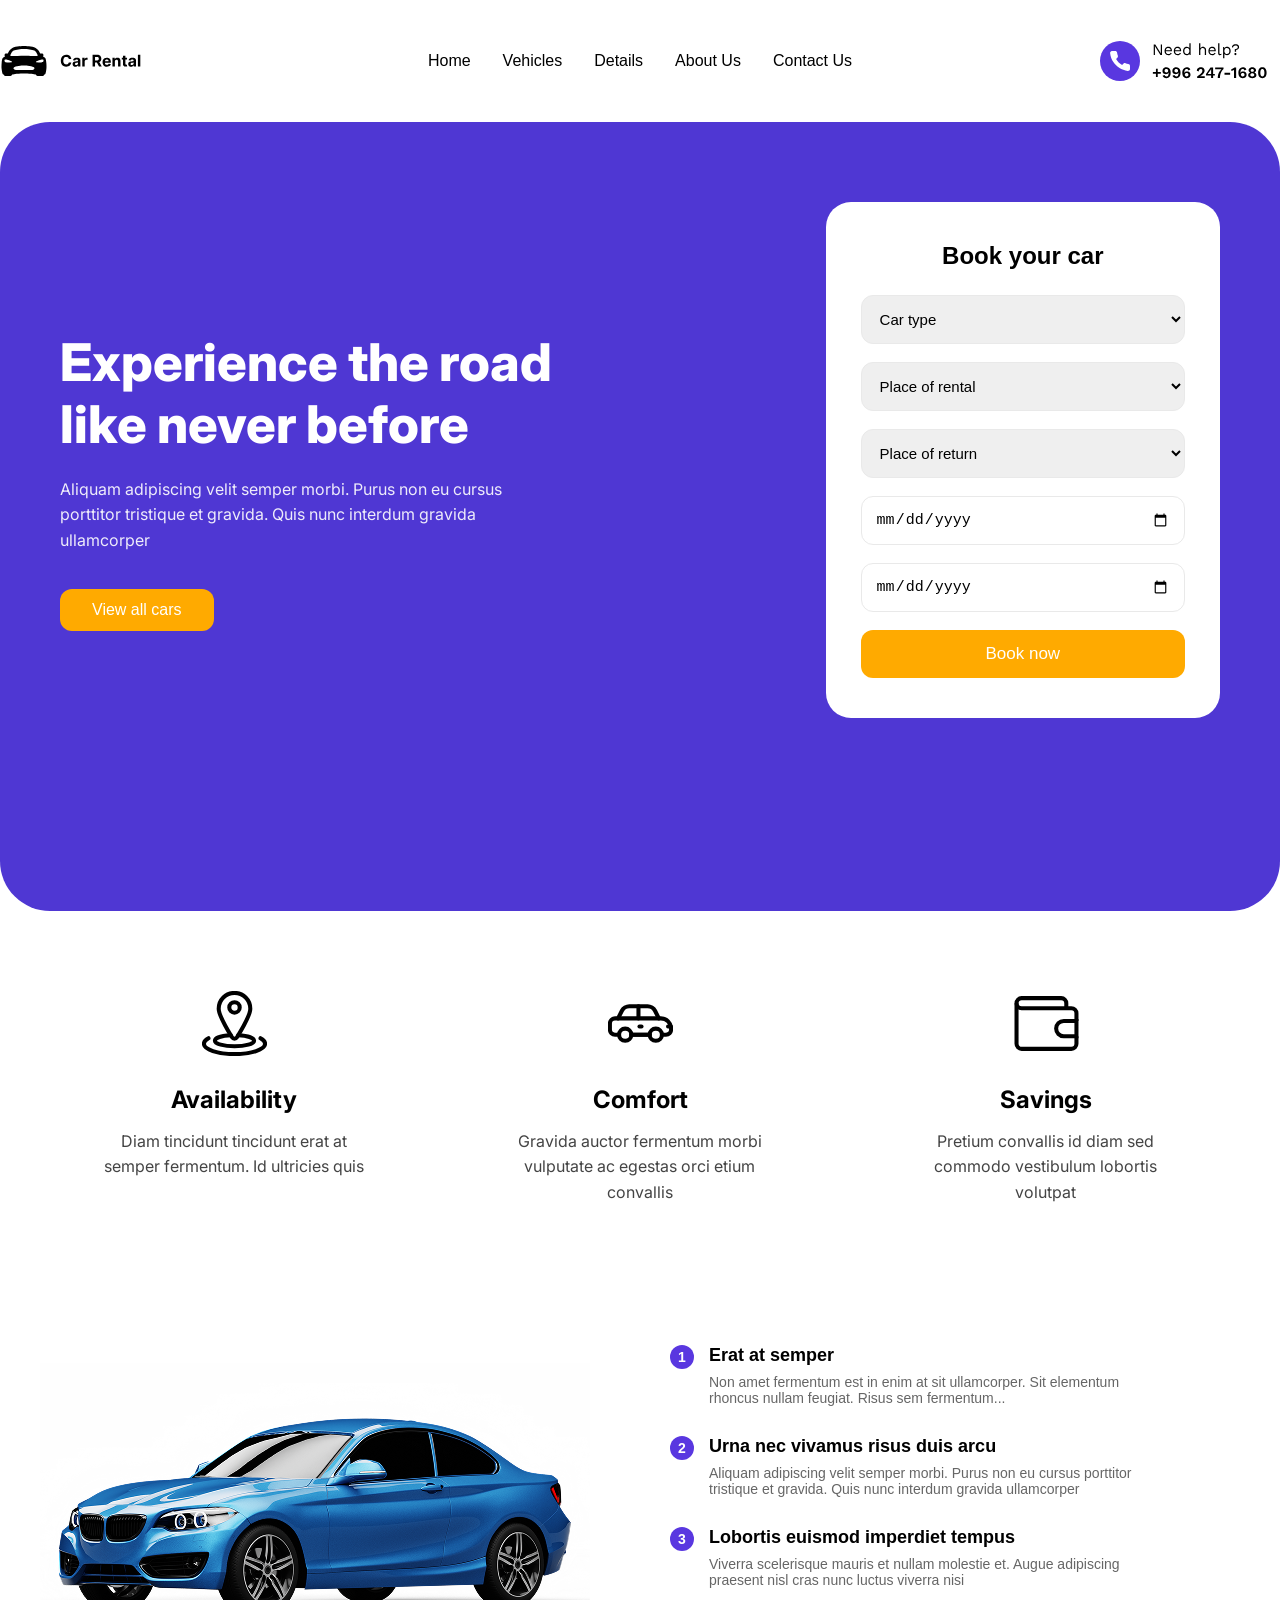
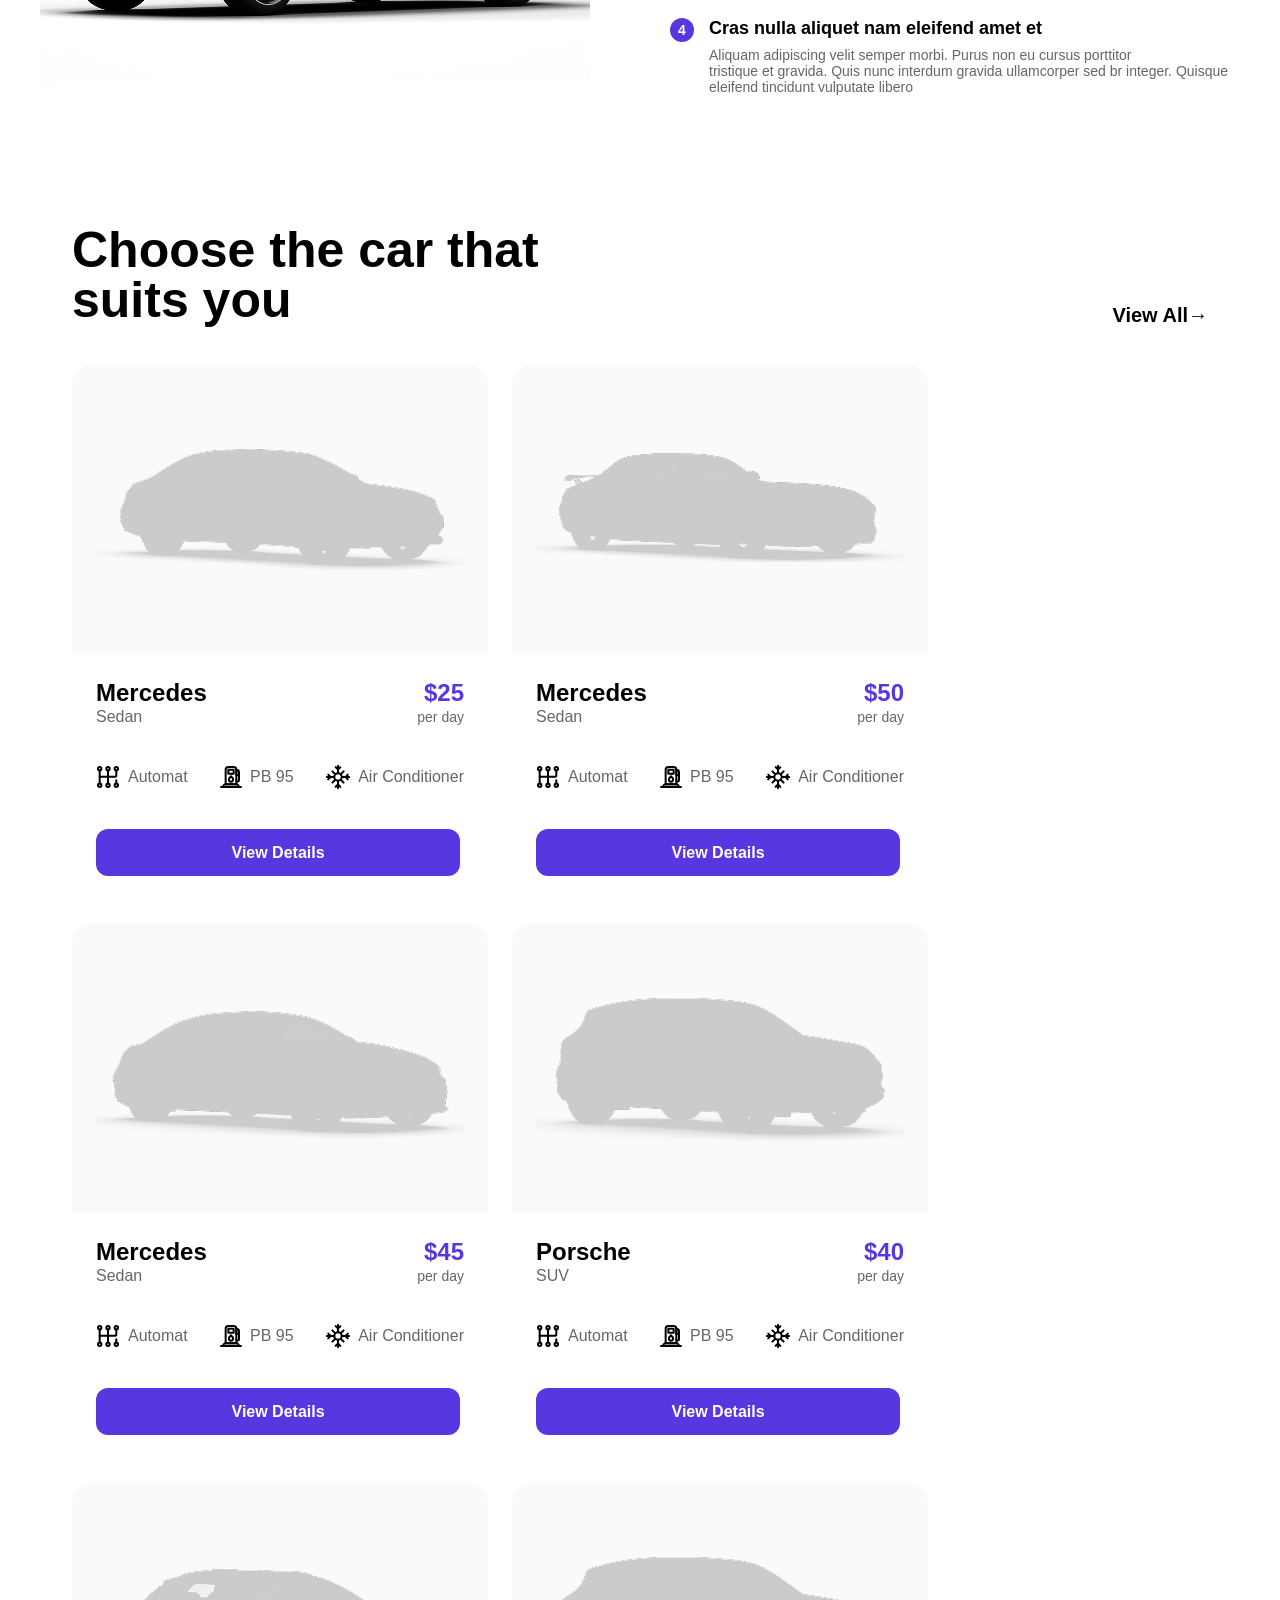
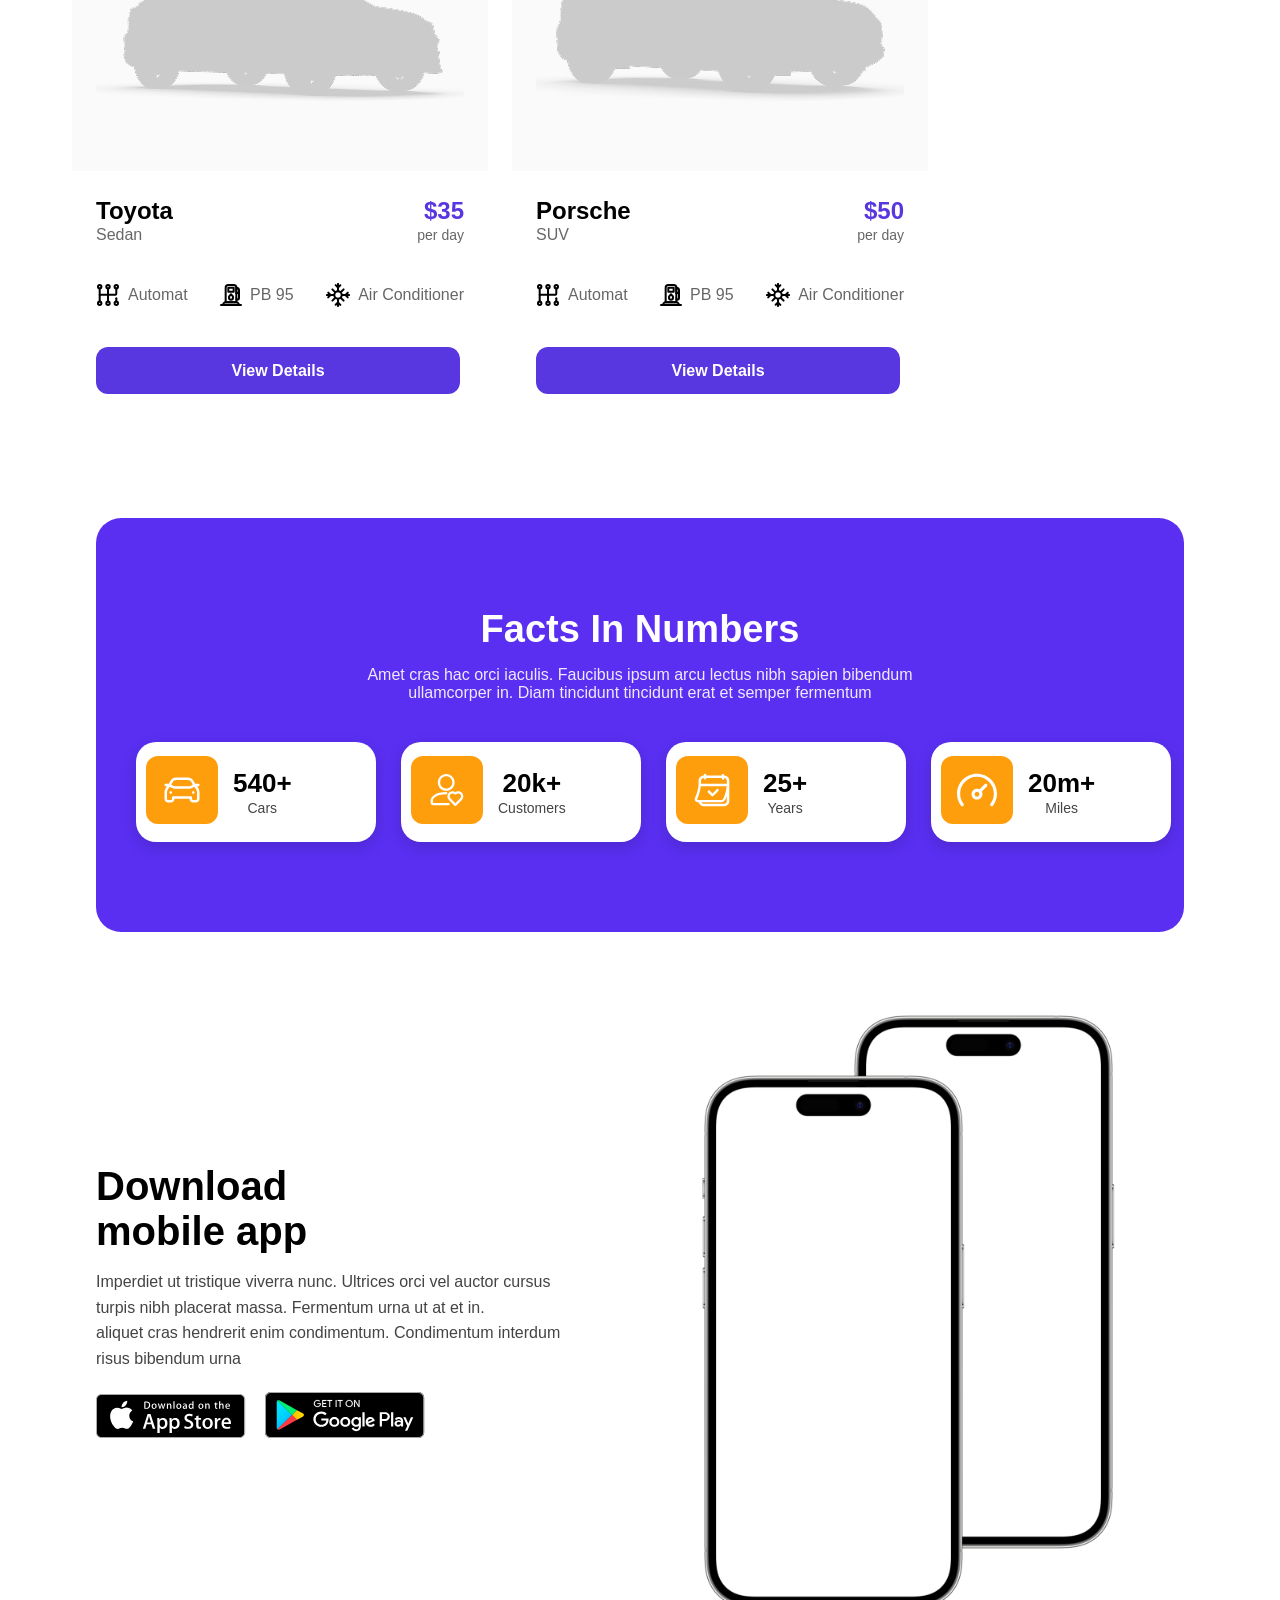
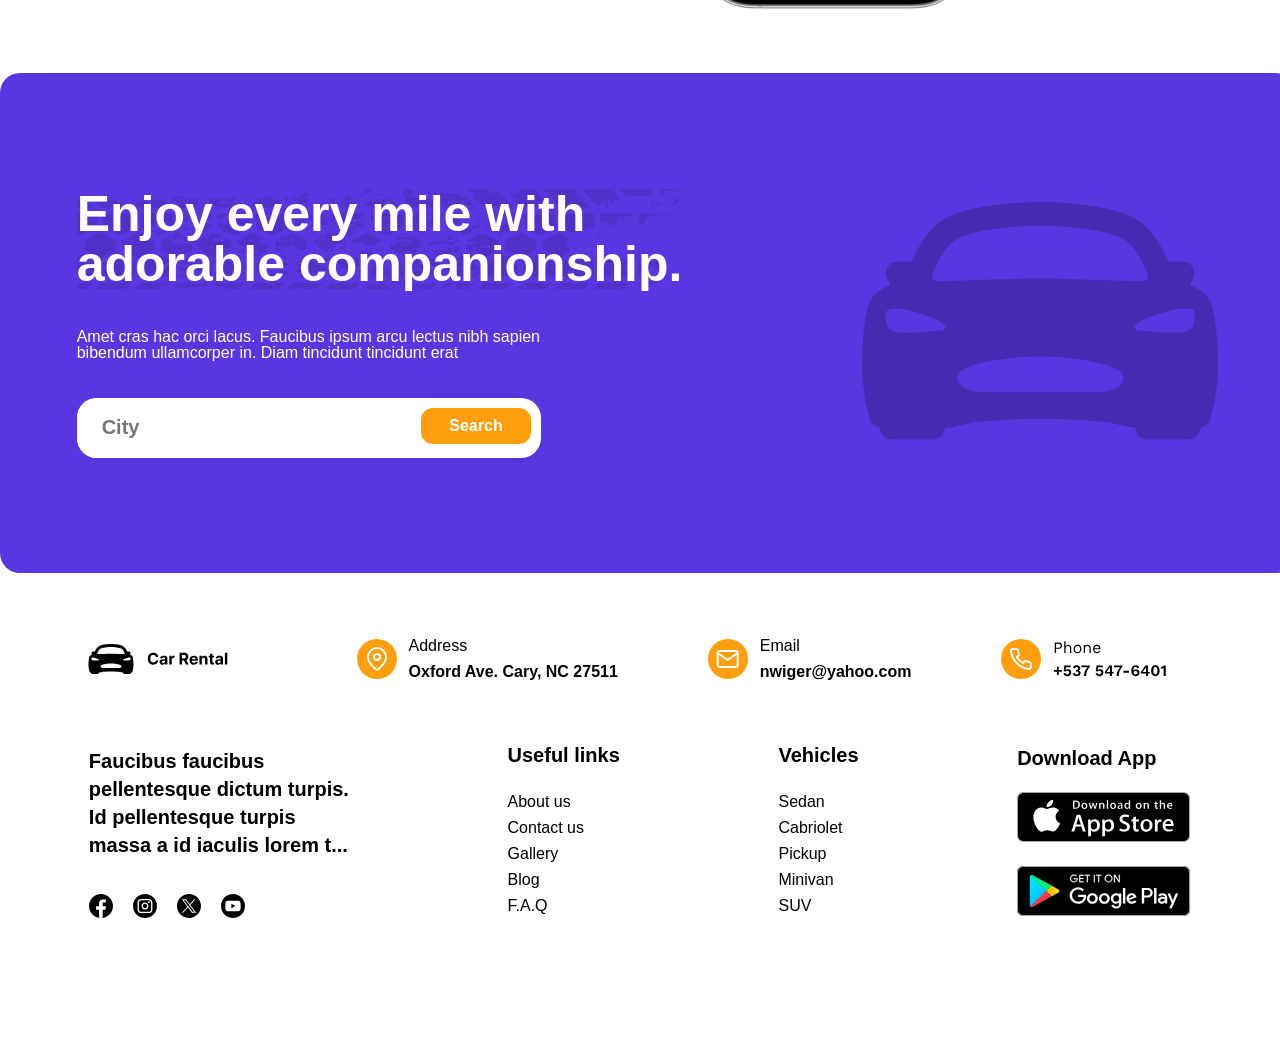
<file: index.html>
<!DOCTYPE html>
<html lang="en">
  <head>
    <meta charset="UTF-8" />
    <meta name="viewport" content="width=device-width, initial-scale=1.0" />
    <title>Car Rental</title>
    <link rel="stylesheet" href="./css/style.css" />
    <link rel="icon" href="./images/icons/car yellow.svg" />
  </head>
  <body>
    <header>
      <div class="nav-flex container">
        <img src="./images/logo/Logo.svg" alt="" /> 
        <ul class="writes">
          <li>Home</li>
          <li>Vehicles</li>
          <li>Details</li>
          <li>About Us</li>
          <li>Contact Us</li>
        </ul>
        <img src="./images/icons/Icons call.svg" alt="" class="callimage" />
      </div>
    </header>
    <!-- MAIN -->
     
    <main>
      <div class="hero-section container">
        <div class="hero-left">
          <h1 class="h1bot">Experience the road<br />like never before</h1>

          <p>
            Aliquam adipiscing velit semper morbi. Purus non eu cursus porttitor
            tristique et gravida. Quis nunc interdum gravida ullamcorper
          </p>

          <button class="view-btn">View all cars</button>
        </div>

        <div class="hero-right">
          <h2>Book your car</h2>

          <div class="form-box">
            <select>
              <option>Car type</option>
            </select>

            <select>
              <option>Place of rental</option>
            </select>

            <select>
              <option>Place of return</option>
            </select>

            <input type="date" placeholder="Rental date" />
            <input type="date" placeholder="Return date" />

            <button class="book-btn">Book now</button>
          </div>
        </div>
      </div>

      <div class="features-section container">
        <div class="feature-box">
          <img src="./images/icons/location.svg" alt="icon" />
          <h3>Availability</h3>
          <p>
            Diam tincidunt tincidunt erat at semper fermentum. Id ultricies quis
          </p>
        </div>

        <div class="feature-box">
          <img src="./images/icons/car.svg" alt="icon" />
          <h3>Comfort</h3>
          <p>
            Gravida auctor fermentum morbi vulputate ac egestas orci etium
            convallis
          </p>
        </div>

        <div class="feature-box">
          <img src="./images/icons/pocket.svg" alt="icon" />
          <h3>Savings</h3>
          <p>
            Pretium convallis id diam sed commodo vestibulum lobortis volutpat
          </p>
        </div>
      </div>

      <div class="container">
        <div class="content__wrapper">
          <div class="image__section">
            <img src="./images/images/bmw car.png" alt="" />
          </div>

          <div class="list__section">
            <div class="list__item">
              <div class="number__circle">1</div>
              <div class="text__content">
                <h3>Erat at semper</h3>
                <p>
                  Non amet fermentum est in enim at sit ullamcorper. Sit
                  elementum
                  <br />
                  rhoncus nullam feugiat. Risus sem fermentum...
                </p>
              </div>
            </div>

            <div class="list__item">
              <div class="number__circle">2</div>
              <div class="text__content">
                <h3>Urna nec vivamus risus duis arcu</h3>
                <p>
                  Aliquam adipiscing velit semper morbi. Purus non eu cursus
                  porttitor <br />
                  tristique et gravida. Quis nunc interdum gravida ullamcorper
                </p>
              </div>
            </div>

            <div class="list__item">
              <div class="number__circle">3</div>
              <div class="text__content">
                <h3>Lobortis euismod imperdiet tempus</h3>
                <p>
                  Viverra scelerisque mauris et nullam molestie et. Augue
                  adipiscing <br />
                  praesent nisl cras nunc luctus viverra nisi
                </p>
              </div>
            </div>

            <div class="list__item">
              <div class="number__circle">4</div>
              <div class="text__content">
                <h3>Cras nulla aliquet nam eleifend amet et</h3>
                <p>
                  Aliquam adipiscing velit semper morbi. Purus non eu cursus
                  porttitor <br />
                  tristique et gravida. Quis nunc interdum gravida ullamcorper
                  sed br integer. Quisque eleifend tincidunt vulputate libero
                </p>
              </div>
            </div>
          </div>
        </div>
      </div>

      <!-- car card sections -->
      <section class="shadow">
        <div class="container shadow__container">
          <div class="shadow__top">
            <h1 class="shadow__title">Choose the car that <br />suits you</h1>
            <a href="#" class="shadow__top__Link">View All→</a>
          </div>
          <!-- Cardbox -->
          <div class="shadow__card__box">
            <!-- card -->
            <div class="shadow__card">
              <img
                src="./images/images/car shadow.png"
                alt=""
                class="shadow__card__img"
              />
              <div class="shadow__card__bottom">
                <div class="shadow__card__costBox">
                  <p class="shadow__card__title">Mercedes</p>
                  <p class="shadow__card__cost">$25</p>
                </div>
                <div class="shadow__card__mini">
                  <a href="#" class="shadow__card__carName">Sedan</a>
                  <a href="#" class="shadow__card__car__bolib">per day</a>
                </div>
                <div class="shadow__card__improve">
                  <div class="shadow__card__xususBox">
                    <img
                      src="./images/icons/skorost.svg"
                      alt=""
                      class="shadow__card__xusuImg"
                    />
                    <p class="shadow__card__xususText">Automat</p>
                  </div>
                  <div class="shadow__card__xususBox">
                    <img
                      src="./images/icons/petrol.svg"
                      alt=""
                      class="shadow__card__xusuImg"
                    />
                    <p class="shadow__card__xususText">PB 95</p>
                  </div>
                  <div class="shadow__card__xususBox">
                    <img
                      src="./images/icons/snow.svg"
                      alt=""
                      class="shadow__card__xusuImg"
                    />
                    <p class="shadow__card__xususText">Air Conditioner</p>
                  </div>
                </div>
                <button class="shadow__card__btn">View Details</button>
              </div>
            </div>
            <div class="shadow__card">
              <img
                src="./images/images/car.png"
                alt=""
                class="shadow__card__img"
              />
              <div class="shadow__card__bottom">
                <div class="shadow__card__costBox">
                  <p class="shadow__card__title">Mercedes</p>
                  <p class="shadow__card__cost">$50</p>
                </div>
                <div class="shadow__card__mini">
                  <a href="#" class="shadow__card__carName">Sedan</a>
                  <a href="#" class="shadow__card__car__bolib">per day</a>
                </div>
                <div class="shadow__card__improve">
                  <div class="shadow__card__xususBox">
                    <img
                      src="./images/icons/skorost.svg"
                      alt=""
                      class="shadow__card__xusuImg"
                    />
                    <p class="shadow__card__xususText">Automat</p>
                  </div>
                  <div class="shadow__card__xususBox">
                    <img
                      src="./images/icons/petrol.svg"
                      alt=""
                      class="shadow__card__xusuImg"
                    />
                    <p class="shadow__card__xususText">PB 95</p>
                  </div>
                  <div class="shadow__card__xususBox">
                    <img
                      src="./images/icons/snow.svg"
                      alt=""
                      class="shadow__card__xusuImg"
                    />
                    <p class="shadow__card__xususText">Air Conditioner</p>
                  </div>
                </div>
                <button class="shadow__card__btn">View Details</button>
              </div>
            </div>

            <div class="shadow__card">
              <img
                src="./images/images/merc shadow.png"
                alt=""
                class="shadow__card__img"
              />
              <div class="shadow__card__bottom">
                <div class="shadow__card__costBox">
                  <p class="shadow__card__title">Mercedes</p>
                  <p class="shadow__card__cost">$45</p>
                </div>
                <div class="shadow__card__mini">
                  <a href="#" class="shadow__card__carName">Sedan</a>
                  <a href="#" class="shadow__card__car__bolib">per day</a>
                </div>
                <div class="shadow__card__improve">
                  <div class="shadow__card__xususBox">
                    <img
                      src="./images/icons/skorost.svg"
                      alt=""
                      class="shadow__card__xusuImg"
                    />
                    <p class="shadow__card__xususText">Automat</p>
                  </div>
                  <div class="shadow__card__xususBox">
                    <img
                      src="./images/icons/petrol.svg"
                      alt=""
                      class="shadow__card__xusuImg"
                    />
                    <p class="shadow__card__xususText">PB 95</p>
                  </div>
                  <div class="shadow__card__xususBox">
                    <img
                      src="./images/icons/snow.svg"
                      alt=""
                      class="shadow__card__xusuImg"
                    />
                    <p class="shadow__card__xususText">Air Conditioner</p>
                  </div>
                </div>
                <button class="shadow__card__btn">View Details</button>
              </div>
            </div>

            <div class="shadow__card">
              <img
                src="./images/images/porsche shadow.png"
                alt=""
                class="shadow__card__img"
              />
              <div class="shadow__card__bottom">
                <div class="shadow__card__costBox">
                  <p class="shadow__card__title">Porsche</p>
                  <p class="shadow__card__cost">$40</p>
                </div>
                <div class="shadow__card__mini">
                  <a href="#" class="shadow__card__carName">SUV</a>
                  <a href="#" class="shadow__card__car__bolib">per day</a>
                </div>
                <div class="shadow__card__improve">
                  <div class="shadow__card__xususBox">
                    <img
                      src="./images/icons/skorost.svg"
                      alt=""
                      class="shadow__card__xusuImg"
                    />
                    <p class="shadow__card__xususText">Automat</p>
                  </div>
                  <div class="shadow__card__xususBox">
                    <img
                      src="./images/icons/petrol.svg"
                      alt=""
                      class="shadow__card__xusuImg"
                    />
                    <p class="shadow__card__xususText">PB 95</p>
                  </div>
                  <div class="shadow__card__xususBox">
                    <img
                      src="./images/icons/snow.svg"
                      alt=""
                      class="shadow__card__xusuImg"
                    />
                    <p class="shadow__card__xususText">Air Conditioner</p>
                  </div>
                </div>
                <button class="shadow__card__btn">View Details</button>
              </div>
            </div>

            <div class="shadow__card">
              <img
                src="./images/images/toyota shadow.png"
                alt=""
                class="shadow__card__img"
              />
              <div class="shadow__card__bottom">
                <div class="shadow__card__costBox">
                  <p class="shadow__card__title">Toyota</p>
                  <p class="shadow__card__cost">$35</p>
                </div>
                <div class="shadow__card__mini">
                  <a href="#" class="shadow__card__carName">Sedan</a>
                  <a href="#" class="shadow__card__car__bolib">per day</a>
                </div>
                <div class="shadow__card__improve">
                  <div class="shadow__card__xususBox">
                    <img
                      src="./images/icons/skorost.svg"
                      alt=""
                      class="shadow__card__xusuImg"
                    />
                    <p class="shadow__card__xususText">Automat</p>
                  </div>
                  <div class="shadow__card__xususBox">
                    <img
                      src="./images/icons/petrol.svg"
                      alt=""
                      class="shadow__card__xusuImg"
                    />
                    <p class="shadow__card__xususText">PB 95</p>
                  </div>
                  <div class="shadow__card__xususBox">
                    <img
                      src="./images/icons/snow.svg"
                      alt=""
                      class="shadow__card__xusuImg"
                    />
                    <p class="shadow__card__xususText">Air Conditioner</p>
                  </div>
                </div>
                <button class="shadow__card__btn">View Details</button>
              </div>
            </div>

            <div class="shadow__card">
              <img
                src="./images/images/porsche shadow.png"
                alt=""
                class="shadow__card__img"
              />
              <div class="shadow__card__bottom">
                <div class="shadow__card__costBox">
                  <p class="shadow__card__title">Porsche</p>
                  <p class="shadow__card__cost">$50</p>
                </div>
                <div class="shadow__card__mini">
                  <a href="#" class="shadow__card__carName">SUV</a>
                  <a href="#" class="shadow__card__car__bolib">per day</a>
                </div>
                <div class="shadow__card__improve">
                  <div class="shadow__card__xususBox">
                    <img
                      src="./images/icons/skorost.svg"
                      alt=""
                      class="shadow__card__xusuImg"
                    />
                    <p class="shadow__card__xususText">Automat</p>
                  </div>
                  <div class="shadow__card__xususBox">
                    <img
                      src="./images/icons/petrol.svg"
                      alt=""
                      class="shadow__card__xusuImg"
                    />
                    <p class="shadow__card__xususText">PB 95</p>
                  </div>
                  <div class="shadow__card__xususBox">
                    <img
                      src="./images/icons/snow.svg"
                      alt=""
                      class="shadow__card__xusuImg"
                    />
                    <p class="shadow__card__xususText">Air Conditioner</p>
                  </div>
                </div>
                <button class="shadow__card__btn">View Details</button>
              </div>
            </div>
          </div>
        </div>
      </section>

      <!-- Facts Section -->
      <section class="">
        <div class="container facts">
          <h2>Facts In Numbers</h2>
          <p class="fact-text">
            Amet cras hac orci iaculis. Faucibus ipsum arcu lectus nibh sapien
            bibendum ullamcorper in. Diam tincidunt tincidunt erat et semper
            fermentum
          </p>

          <div class="facts-grid">
            <div class="fact-box">
              <div class="icon">
                <img src="./images/icons/car yellow.svg" />
              </div>
              <div class="fact-info">
                <h3>540+</h3>
                <span>Cars</span>
              </div>
            </div>

            <div class="fact-box">
              <div class="icon"><img src="./images/icons/men heart.svg" /></div>
              <div class="fact-info">
                <h3>20k+</h3>
                <span>Customers</span>
              </div>
            </div>

            <div class="fact-box">
              <div class="icon"><img src="./images/icons/date.svg" /></div>
              <div class="fact-info">
                <h3>25+</h3>
                <span>Years</span>
              </div>
            </div>

            <div class="fact-box">
              <div class="icon"><img src="./images/icons/sekund.svg" /></div>
              <div class="fact-info">
                <h3>20m+</h3>
                <span>Miles</span>
              </div>
            </div>
          </div>
        </div>
      </section>

      <div class="container">
        <!-- Download App Section -->
        <section class="download">
          <div class="left">
            <h2>Download<br />mobile app</h2>
            <p>
              Imperdiet ut tristique viverra nunc. Ultrices orci vel auctor
              cursus <br />
              turpis nibh placerat massa. Fermentum urna ut at et in. <br />
              aliquet cras hendrerit enim condimentum. Condimentum interdum
              <br />
              risus bibendum urna
            </p>

            <div class="stores">
              <img src="./images/icons/App Store.svg" width="150" />
              <img src="./images/icons/google play.svg" width="160" />
            </div>
          </div>

          <div class="right">
            <img src="./images/images/iphone.svg" class="phone" />
            <img src="./images/images/iphone.svg" class="phone phone2" />
          </div>
        </section>
      </div>

      <!-- <==Enjoy Section==> -->
      <section class="enjoy">
        <div class="container enjoy__container">
          <!-- left -->
          <div class="enjoy__left">
            <h1 class="enjoy__title">
              Enjoy every mile with <br />
              adorable companionship.
            </h1>
            <p class="enjoy__text">
              Amet cras hac orci lacus. Faucibus ipsum arcu lectus nibh sapien
              <br />
              bibendum ullamcorper in. Diam tincidunt tincidunt erat
            </p>
            <div class="enjoy__form">
              <input type="text   " placeholder="City" class="enjoy__input" />
              <button class="enjoy__input__btn" type="reset">Search</button>
            </div>
          </div>
          <!-- right -->
          <div class="enjoy__right">
            <img src="./images/bg/car face.svg" alt="" />
          </div>
        </div>
      </section>
    </main>

    <!-- footer -->
    <footer>
      <div class="container footer__container">
        <!-- 01qator -->
        <div class="footer__0one">
          <img src="./images/logo/Logo.svg" alt="" class="footer__one__logo" />
          <div class="hamBox">
            <img src="./images/icons/2location.svg" alt="" />
            <div class="locationBox__right">
              <p class="footer__mini__text">Address</p>
              <p class="footer__mega__text">Oxford Ave. Cary, NC 27511</p>
            </div>
          </div>
          <div class="hamBox">
            <img src="./images/icons/email.svg" alt="" />
            <div class="locationBox__right">
              <p class="footer__mini__text">Email</p>
              <p class="footer__mega__text">nwiger@yahoo.com</p>
            </div>
          </div>
          <div class="hamBox">
            <img src="./images/icons/phone2.svg" alt="" />
            <div class="locationBox__right"></div>
          </div>
        </div>
        <div class="footer__box">
          <!-- 1-qator -->
          <div class="footer__one">
            <p class="footer__one__text">
              Faucibus faucibus <br />
              pellentesque dictum turpis. <br />
              Id pellentesque turpis <br />
              massa a id iaculis lorem t...
              <!-- social -->
            </p>

            <div class="socialBox">
              <img
                src="./images/logo/facebook.svg"
                alt=""
                class="footer__social"
              />
              <img
                src="./images/logo/instagram.svg"
                alt=""
                class="footer__social"
              />
              <img src="./images/logo/X.svg" alt="" class="footer__social" />
              <img
                src="./images/logo/youtube.svg"
                alt=""
                class="footer__social"
              />
            </div>
          </div>
          <!-- 2-qator -->
          <div class="footer__two">
            <!-- location -->
            <h5 class="footer__makro__text">Useful links</h5>
            <p class="footer__mini__text">About us</p>
            <p class="footer__mini__text">Contact us</p>
            <p class="footer__mini__text">Gallery</p>
            <p class="footer__mini__text">Blog</p>
            <p class="footer__mini__text">F.A.Q</p>
          </div>
          <!-- 3-qator -->
          <div class="footer__three">
            <!-- email -->
            <h5 class="footer__makro__text">Vehicles</h5>
            <p class="footer__mini__text">Sedan</p>
            <p class="footer__mini__text">Cabriolet</p>
            <p class="footer__mini__text">Pickup</p>
            <p class="footer__mini__text">Minivan</p>
            <p class="footer__mini__text">SUV</p>
          </div>
          <!-- 4-qator -->
          <div class="footer__four">
            <h5 class="footer__makro__text">Download App</h5>
            <div class="footer__linkBox">
              <img src="./images/icons/App Store.svg" alt="" />
              <img src="./images/icons/google play.svg" alt="" />
            </div>
          </div>
        </div>
      </div>
    </footer>
  </body>
</html>
</file>
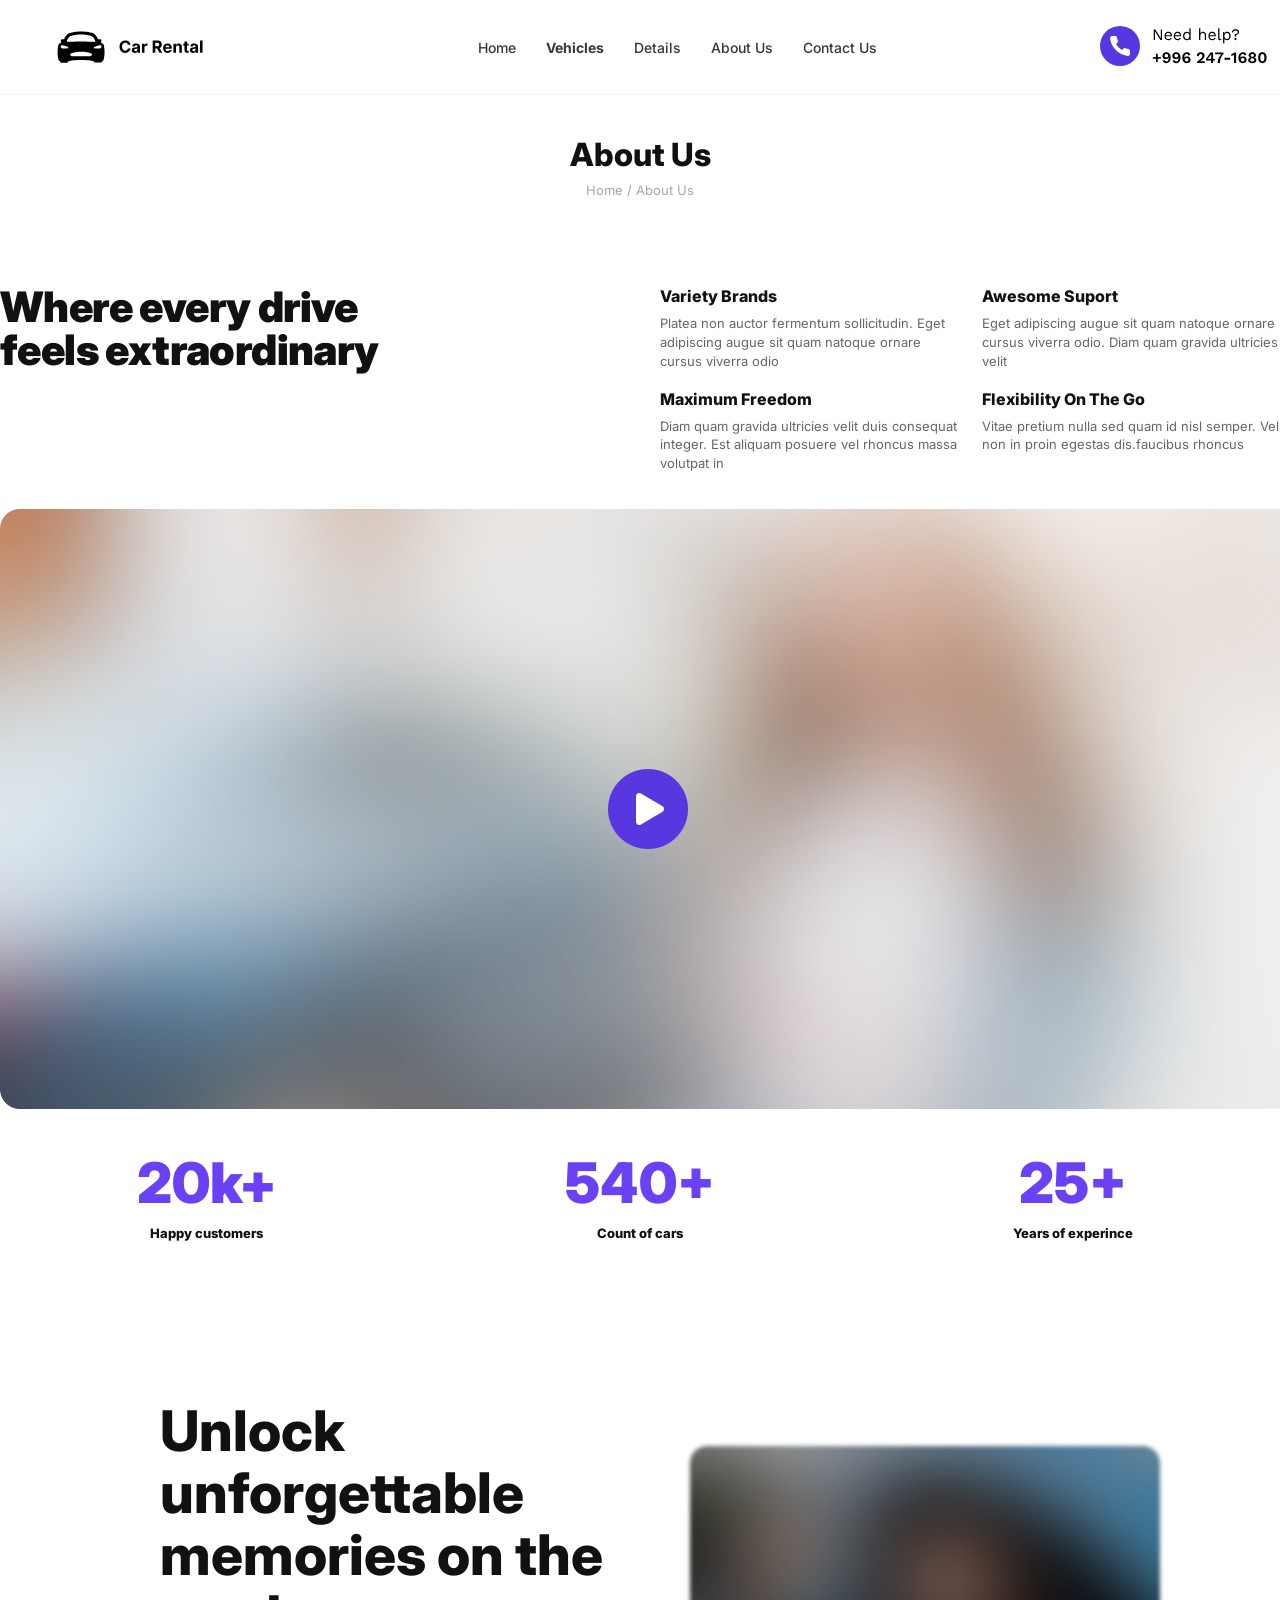
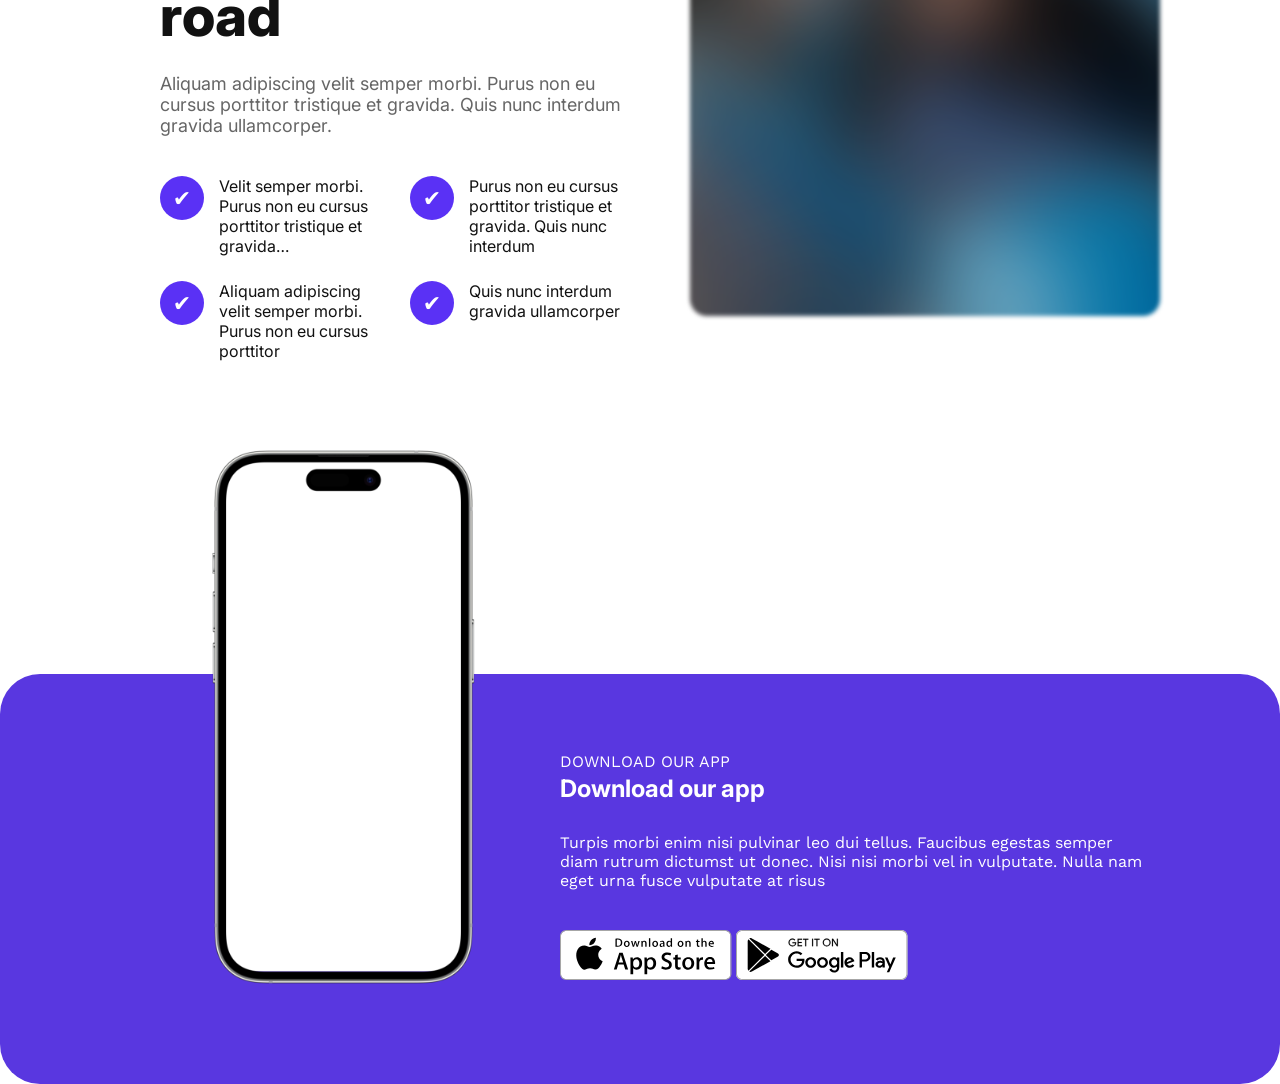
<file: app.html>
<!Doctype html>
<html lang="en">
<head>
  <meta charset="utf-8" />
  <meta name="viewport" content="width=device-width, initial-scale=1" />
  <title>About — Car Rental </title>
  <link rel="stylesheet" href="../css/app.css">
  <link rel="icon" href="./images/icons/Logo.svg">
</head>
<body>
  <header class="header">
    <div class="container header__inner">
      <div class="header__logo">
        <img src="./images/icons/Logo.svg" alt="logo" class="header__logo-img" />
        
      </div>

      <nav class="nav">
        <a class="nav__link" href="#">Home</a>
        <a class="nav__link nav__link--active" href="#">Vehicles</a>
        <a class="nav__link" href="#">Details</a>
        <a class="nav__link" href="./app.html">About Us</a>
        <a class="nav__link" href="./">Contact Us</a>
      </nav>

      <div class="header__help">
        <div class="header__help-icon"></div>
        <div class="header__help-text">
         <img src="./images/icons/Icons+ text.svg" alt="">
        </div>
      </div>
    </div>
  </header>

  <main class="main">
    <!-- About heading -->
    <section class="about">
      <div class="container about__inner">
        <h1 class="about__title">About Us</h1>
        <div class="about__breadcrumb">Home / About Us</div>
      </div>
    </section>

    <!-- First big section  -->
    <section class="features">
      <div class="container features__inner">
        <div class="features__left">
          <h2 class="features__headline">Where every drive feels extraordinary</h2>
        </div>

        <div class="features__right">
          <div class="features__grid">
            <div class="feature">
              <h3 class="feature__title">Variety Brands</h3>
              <p class="feature__text">Platea non auctor fermentum sollicitudin. Eget adipiscing augue sit quam natoque ornare cursus viverra odio</p>
            </div>

            <div class="feature">
              <h3 class="feature__title">Awesome Suport</h3>
              <p class="feature__text">Eget adipiscing augue sit quam natoque ornare cursus viverra odio. Diam quam gravida ultricies velit</p>
            </div>

            <div class="feature">
              <h3 class="feature__title">Maximum Freedom</h3>
              <p class="feature__text">Diam quam gravida ultricies velit duis consequat integer. Est aliquam posuere vel rhoncus massa volutpat in</p>
            </div>

            <div class="feature">
              <h3 class="feature__title">Flexibility On The Go</h3>
              <p class="feature__text">Vitae pretium nulla sed quam id nisl semper. Vel non in proin egestas dis.faucibus rhoncus</p>
            </div>
          </div>
        </div>
      </div>
      
      <main class="main container">
        <img src="./images/images/Img+ button.png" alt="" class="Img+button">

         <!-- Stats row -->
    <section class="stats">
      <div class="container stats__inner">
        <div class="stat">
          <div class="stat__num">20k+</div>
          <div class="stat__label">Happy customers</div>
        </div>
        <div class="stat">
          <div class="stat__num">540+</div>
          <div class="stat__label">Count of cars</div>
        </div>
        <div class="stat">
          <div class="stat__num">25+</div>
          <div class="stat__label">Years of experince</div>
        </div>
      </div>
    </section>
      </main>
  <!-- memories -->
  <section class="memories  ">
  <div class="memories__content">
    <h1>Unlock unforgettable memories on the road</h1>
    <p class="memories__text">
      Aliquam adipiscing velit semper morbi. Purus non eu cursus porttitor tristique et gravida.
      Quis nunc interdum gravida ullamcorper.
    </p>

    <div class="memories__list ">
      <div class="memories__item">
        <span class="check">✔</span>
        <p>Velit semper morbi. Purus non eu cursus porttitor tristique et gravida…</p>
      </div>

      <div class="memories__item">
        <span class="check">✔</span>
        <p>Purus non eu cursus porttitor tristique et gravida. Quis nunc interdum</p>
      </div>

      <div class="memories__item">
        <span class="check">✔</span>
        <p>Aliquam adipiscing velit semper morbi. Purus non eu cursus porttitor</p>
      </div>

      <div class="memories__item">
        <span class="check">✔</span>
        <p>Quis nunc interdum gravida ullamcorper</p>
      </div>
    </div>
  </div>

  <div class="memories__image ">
    <img src="./images/icons/Img.png" alt="" class="img-footer">
  </div>
</main>
  <footer>
<div class="footer__container container">
  <p class="foterstart">Download our app</p>
  <h2 class="footerh2">Download our app</h2>
  <p class="word">Turpis morbi enim nisi pulvinar leo dui tellus. Faucibus egestas semper <br> diam rutrum dictumst ut donec. Nisi nisi morbi vel in vulputate. Nulla nam <br> eget urna fusce vulputate at risus</p>
  <img src="./images/icons/App Store (2).svg" alt="" class="appstore">
  <img src="./images/icons/play market 2.svg" alt="" class="playmarket">
  <img src="./images/images/iphone.svg" alt="" class="dfooterphone">
  </div>
 </footer>

</body>
</html>
</file>
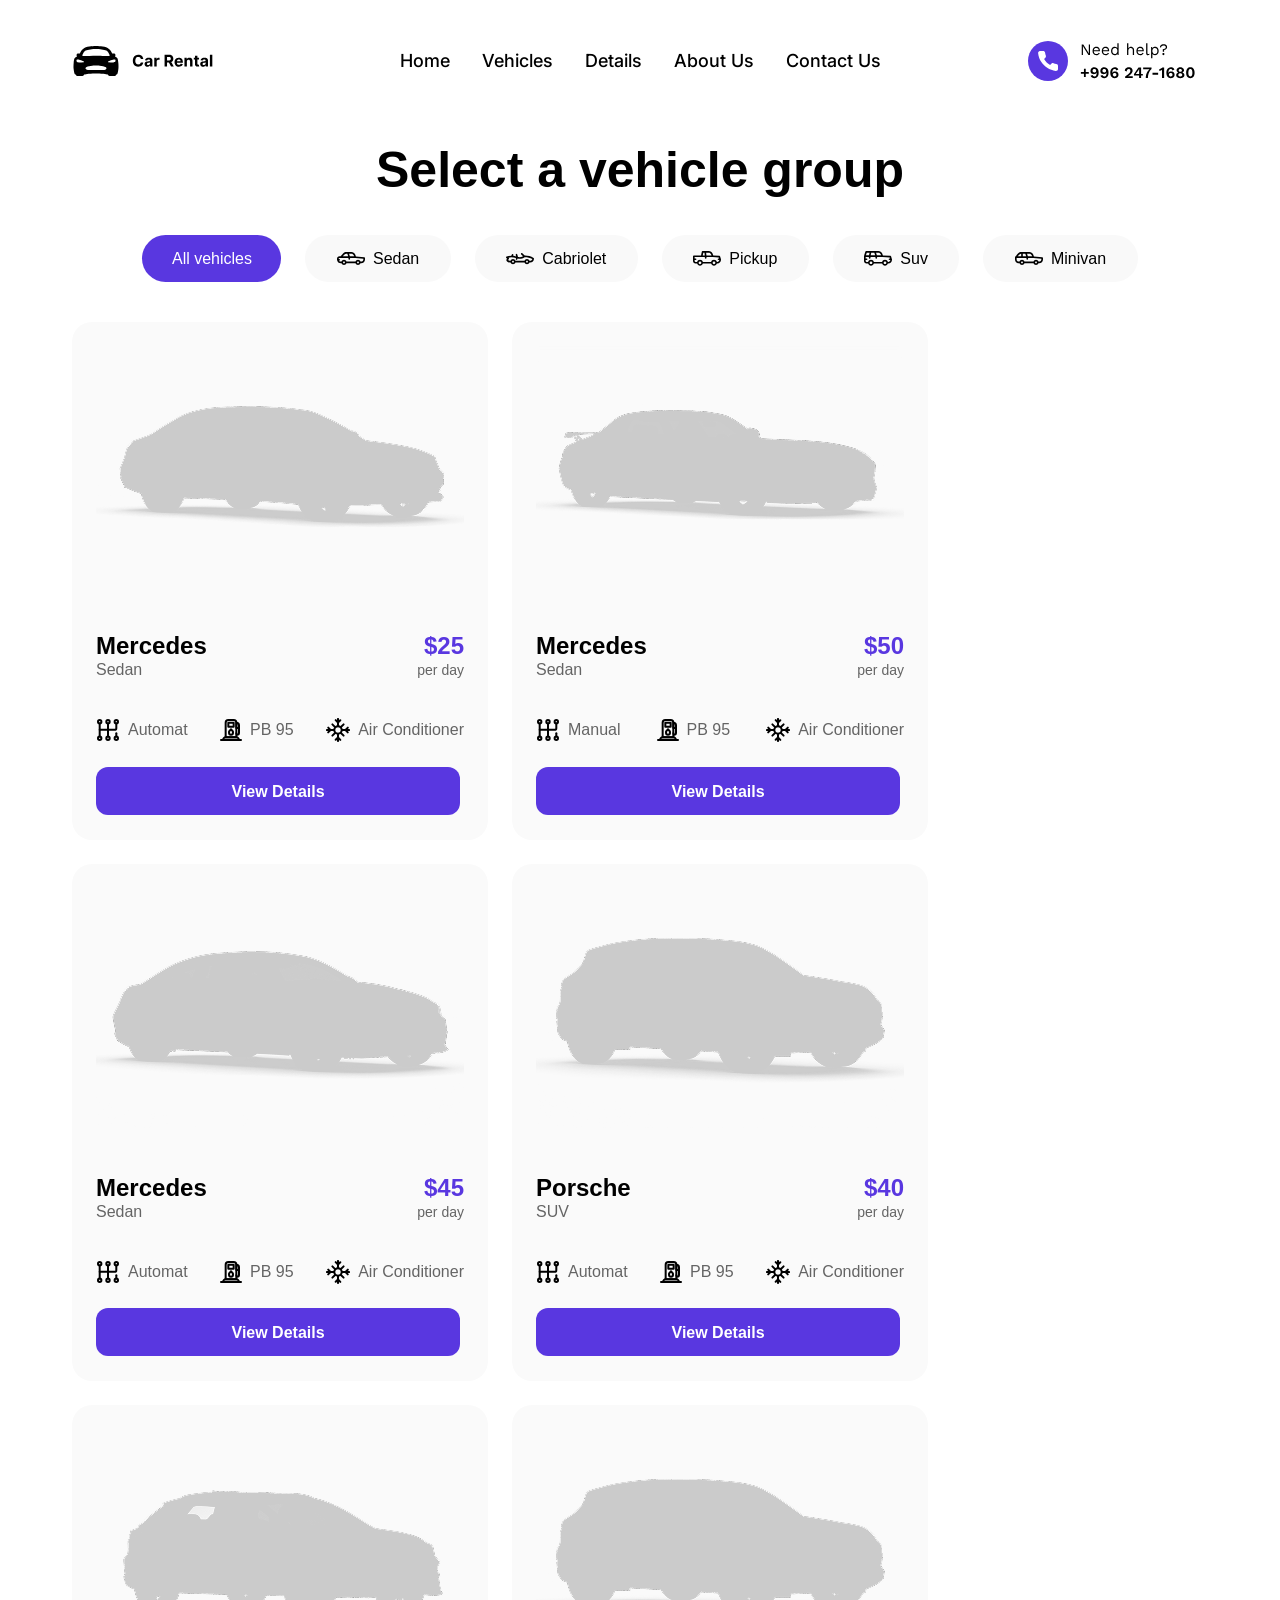
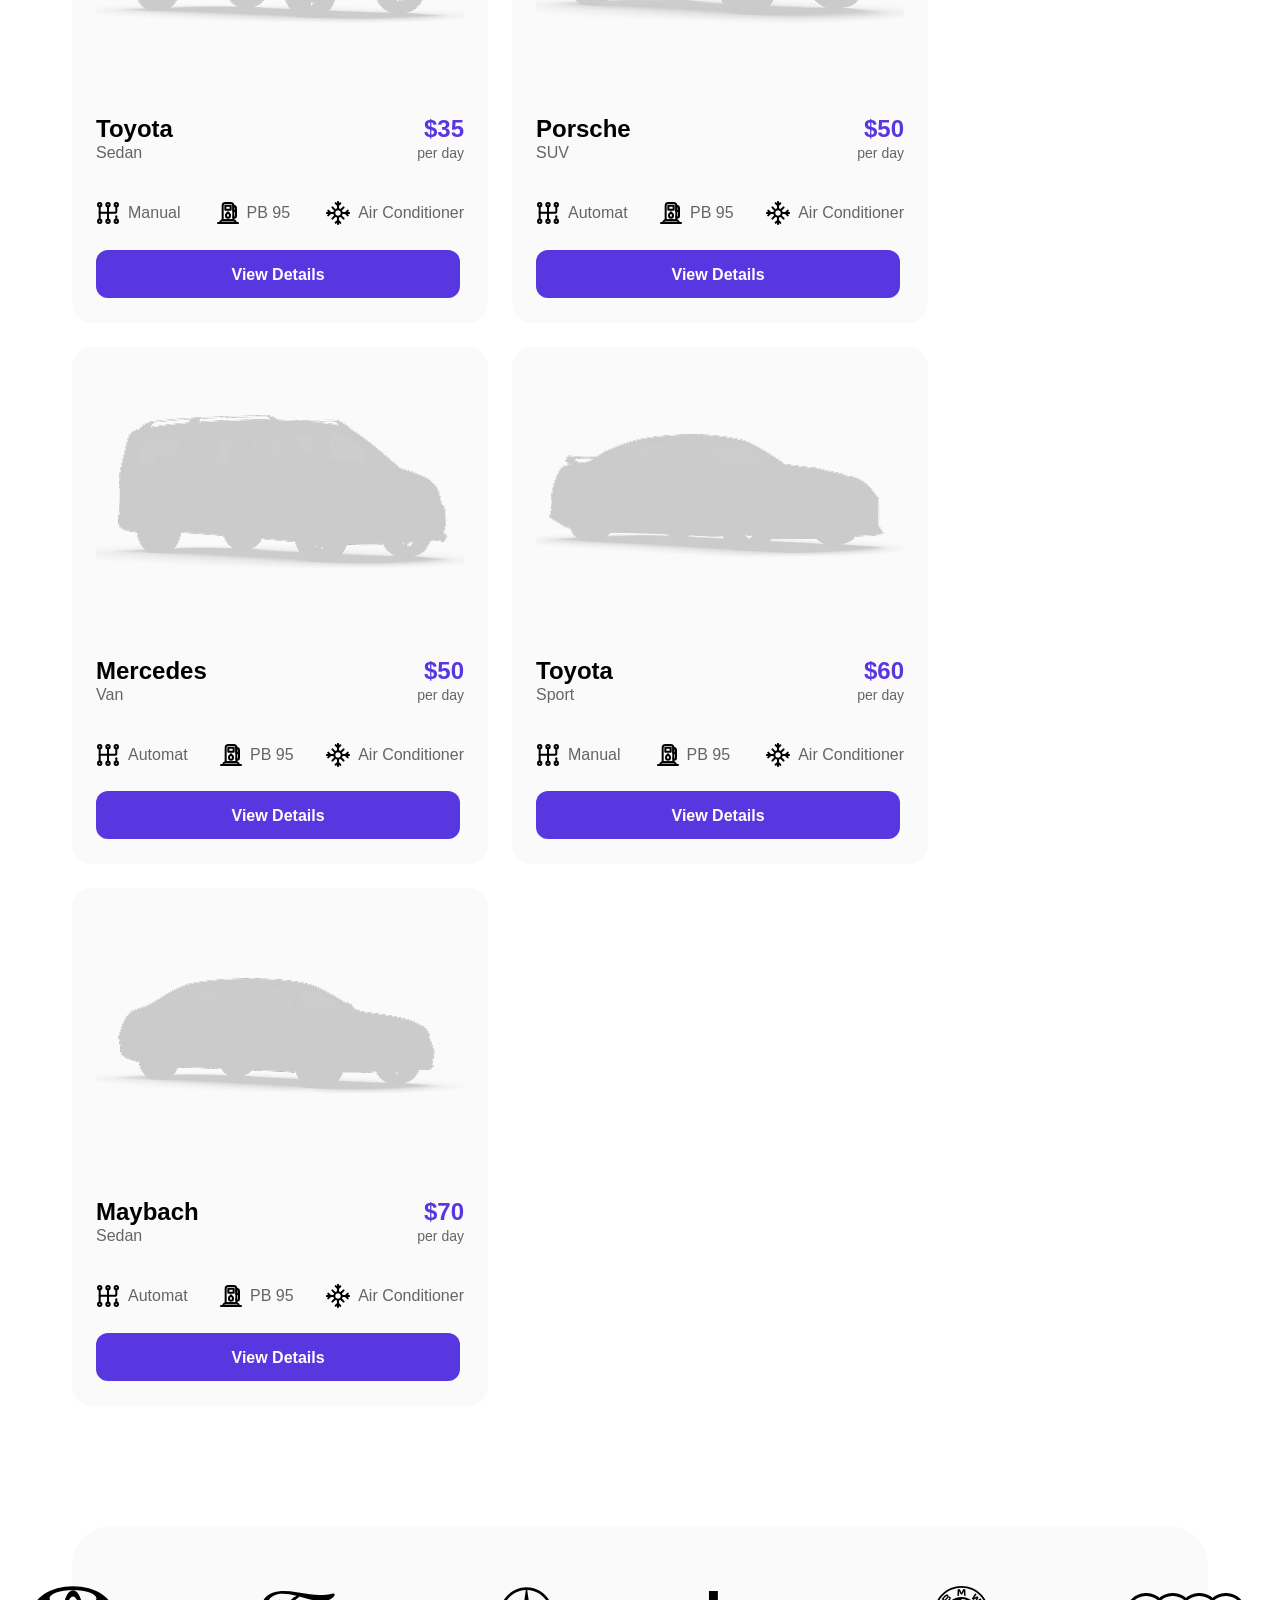
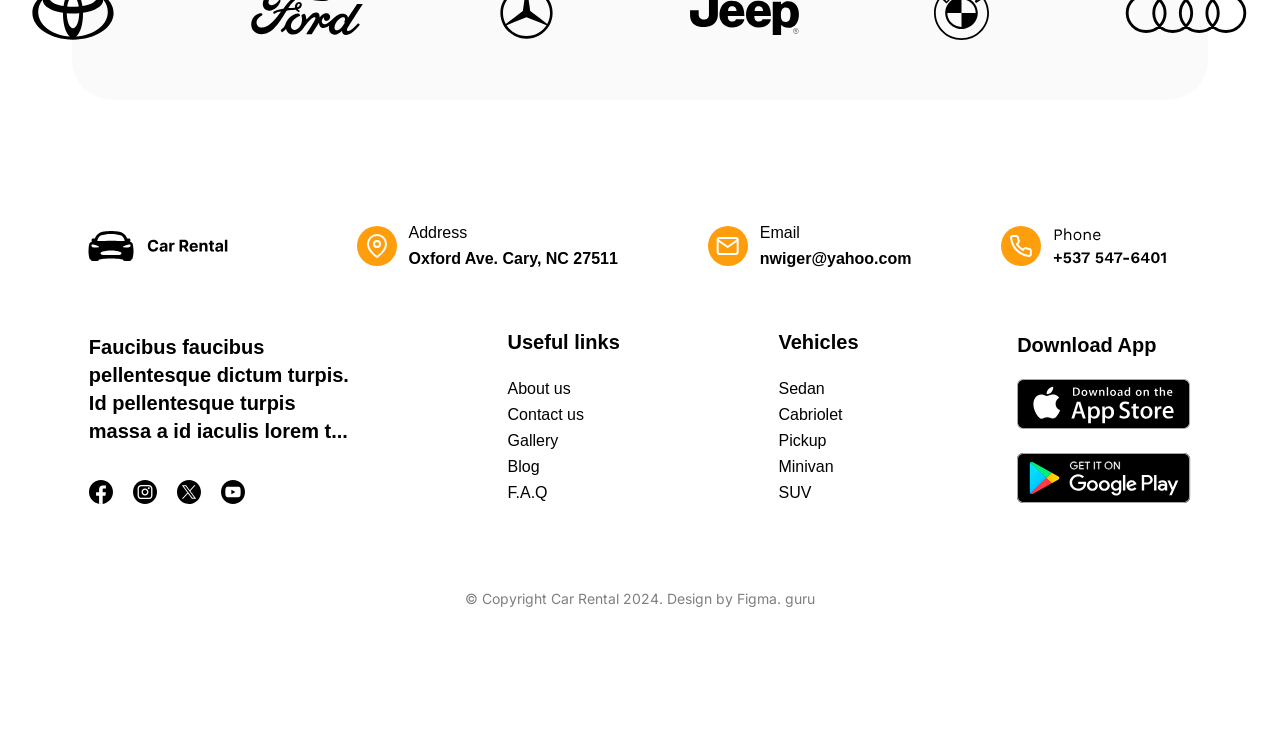
<file: carCard.html>
<!DOCTYPE html>
<html lang="en">
  <head>
    <meta charset="UTF-8" />
    <meta name="viewport" content="width=device-width, initial-scale=1.0" />
    <title>Cards section</title>
    <link rel="stylesheet" href="./css/carCard.css" />
    <link rel="icon" href="./images/images/car shadow.png" />
  </head>
  <body>
    <!-- header -->
    <header>
      <div class="nav-flex container">
        <img src="./images/logo/Logo.svg" alt="" />
        <ul class="writes">
          <li class="nav__flex__item">Home</li>
          <li class="nav__flex__item">Vehicles</li>
          <li class="nav__flex__item">Details</li>
          <li class="nav__flex__item">About Us</li>
          <li class="nav__flex__item">Contact Us</li>
        </ul>
        <img src="./images/icons/Icons call.svg" alt="" class="callimage" />
      </div>
    </header>

    <!-- Main -->
    <main>
      <section class="select">
        <div class="container">
          <h1 class="select__title">Select a vehicle group</h1>
          <!-- All vehicles -->
          <div class="select__box">
            <p class="select__box__title">All vehicles</p>
            <div class="select__type__cars">
              <img
                src="/images/icons/cardIcons/car1.svg"
                alt=""
                class="select__cars__img"
              />
              <p class="select__cars__text">Sedan</p>
            </div>
            <div class="select__type__cars">
              <img
                src="./images/icons/cardIcons/car2.svg"
                alt=""
                class="select__cars__img"
              />
              <p class="select__cars__text">Cabriolet</p>
            </div>
            <div class="select__type__cars">
              <img
                src="./images/icons/cardIcons/car3.svg"
                alt=""
                class="select__cars__img"
              />
              <p class="select__cars__text">Pickup</p>
            </div>
            <div class="select__type__cars">
              <img
                src="./images/icons/cardIcons/car4.svg"
                alt=""
                class="select__cars__img"
              />
              <p class="select__cars__text">Suv</p>
            </div>
            <div class="select__type__cars">
              <img
                src="./images/icons/cardIcons/car5.svg"
                alt=""
                class="select__cars__img"
              />
              <p class="select__cars__text">Minivan</p>
            </div>
          </div>
        </div>
      </section>

      <!-- Shadow card section -->
      <section class="shadow__card">
        <div class="container">
          <!-- Cardbox -->
          <div class="shadow__card__box">
            <!-- card -->
            <div class="shadow__card">
              <img
                src="./images/images/car shadow.png"
                alt=""
                class="shadow__card__img"
              />
              <div class="shadow__card__bottom">
                <div class="shadow__card__costBox">
                  <p class="shadow__card__title">Mercedes</p>
                  <p class="shadow__card__cost">$25</p>
                </div>
                <div class="shadow__card__mini">
                  <a href="#" class="shadow__card__carName">Sedan</a>
                  <a href="#" class="shadow__card__car__bolib">per day</a>
                </div>
                <div class="shadow__card__improve">
                  <div class="shadow__card__xususBox">
                    <img
                      src="./images/icons/skorost.svg"
                      alt=""
                      class="shadow__card__xusuImg"
                    />
                    <p class="shadow__card__xususText">Automat</p>
                  </div>
                  <div class="shadow__card__xususBox">
                    <img
                      src="./images/icons/petrol.svg"
                      alt=""
                      class="shadow__card__xusuImg"
                    />
                    <p class="shadow__card__xususText">PB 95</p>
                  </div>
                  <div class="shadow__card__xususBox">
                    <img
                      src="./images/icons/snow.svg"
                      alt=""
                      class="shadow__card__xusuImg"
                    />
                    <p class="shadow__card__xususText">Air Conditioner</p>
                  </div>
                </div>
                <a href="./info.html" class="shadow__card__btn">View Details</a>
              </div>
            </div>
            <div class="shadow__card">
              <img
                src="./images/images/car.png"
                alt=""
                class="shadow__card__img"
              />
              <div class="shadow__card__bottom">
                <div class="shadow__card__costBox">
                  <p class="shadow__card__title">Mercedes</p>
                  <p class="shadow__card__cost">$50</p>
                </div>
                <div class="shadow__card__mini">
                  <a href="#" class="shadow__card__carName">Sedan</a>
                  <a href="#" class="shadow__card__car__bolib">per day</a>
                </div>
                <div class="shadow__card__improve">
                  <div class="shadow__card__xususBox">
                    <img
                      src="./images/icons/skorost.svg"
                      alt=""
                      class="shadow__card__xusuImg"
                    />
                    <p class="shadow__card__xususText">Manual</p>
                  </div>
                  <div class="shadow__card__xususBox">
                    <img
                      src="./images/icons/petrol.svg"
                      alt=""
                      class="shadow__card__xusuImg"
                    />
                    <p class="shadow__card__xususText">PB 95</p>
                  </div>
                  <div class="shadow__card__xususBox">
                    <img
                      src="./images/icons/snow.svg"
                      alt=""
                      class="shadow__card__xusuImg"
                    />
                    <p class="shadow__card__xususText">Air Conditioner</p>
                  </div>
                </div>
                <a href="./info.html" class="shadow__card__btn">View Details</a>
              </div>
            </div>

            <div class="shadow__card">
              <img
                src="./images/images/merc shadow.png"
                alt=""
                class="shadow__card__img"
              />
              <div class="shadow__card__bottom">
                <div class="shadow__card__costBox">
                  <p class="shadow__card__title">Mercedes</p>
                  <p class="shadow__card__cost">$45</p>
                </div>
                <div class="shadow__card__mini">
                  <a href="#" class="shadow__card__carName">Sedan</a>
                  <a href="#" class="shadow__card__car__bolib">per day</a>
                </div>
                <div class="shadow__card__improve">
                  <div class="shadow__card__xususBox">
                    <img
                      src="./images/icons/skorost.svg"
                      alt=""
                      class="shadow__card__xusuImg"
                    />
                    <p class="shadow__card__xususText">Automat</p>
                  </div>
                  <div class="shadow__card__xususBox">
                    <img
                      src="./images/icons/petrol.svg"
                      alt=""
                      class="shadow__card__xusuImg"
                    />
                    <p class="shadow__card__xususText">PB 95</p>
                  </div>
                  <div class="shadow__card__xususBox">
                    <img
                      src="./images/icons/snow.svg"
                      alt=""
                      class="shadow__card__xusuImg"
                    />
                    <p class="shadow__card__xususText">Air Conditioner</p>
                  </div>
                </div>
                <a href="./info.html" class="shadow__card__btn">View Details</a>
              </div>
            </div>

            <div class="shadow__card">
              <img
                src="./images/images/porsche shadow.png"
                alt=""
                class="shadow__card__img"
              />
              <div class="shadow__card__bottom">
                <div class="shadow__card__costBox">
                  <p class="shadow__card__title">Porsche</p>
                  <p class="shadow__card__cost">$40</p>
                </div>
                <div class="shadow__card__mini">
                  <a href="#" class="shadow__card__carName">SUV</a>
                  <a href="#" class="shadow__card__car__bolib">per day</a>
                </div>
                <div class="shadow__card__improve">
                  <div class="shadow__card__xususBox">
                    <img
                      src="./images/icons/skorost.svg"
                      alt=""
                      class="shadow__card__xusuImg"
                    />
                    <p class="shadow__card__xususText">Automat</p>
                  </div>
                  <div class="shadow__card__xususBox">
                    <img
                      src="./images/icons/petrol.svg"
                      alt=""
                      class="shadow__card__xusuImg"
                    />
                    <p class="shadow__card__xususText">PB 95</p>
                  </div>
                  <div class="shadow__card__xususBox">
                    <img
                      src="./images/icons/snow.svg"
                      alt=""
                      class="shadow__card__xusuImg"
                    />
                    <p class="shadow__card__xususText">Air Conditioner</p>
                  </div>
                </div>
                <a href="./info.html" class="shadow__card__btn">View Details</a>
              </div>
            </div>

            <div class="shadow__card">
              <img
                src="./images/images/toyota shadow.png"
                alt=""
                class="shadow__card__img"
              />
              <div class="shadow__card__bottom">
                <div class="shadow__card__costBox">
                  <p class="shadow__card__title">Toyota</p>
                  <p class="shadow__card__cost">$35</p>
                </div>
                <div class="shadow__card__mini">
                  <a href="#" class="shadow__card__carName">Sedan</a>
                  <a href="#" class="shadow__card__car__bolib">per day</a>
                </div>
                <div class="shadow__card__improve">
                  <div class="shadow__card__xususBox">
                    <img
                      src="./images/icons/skorost.svg"
                      alt=""
                      class="shadow__card__xusuImg"
                    />
                    <p class="shadow__card__xususText">Manual</p>
                  </div>
                  <div class="shadow__card__xususBox">
                    <img
                      src="./images/icons/petrol.svg"
                      alt=""
                      class="shadow__card__xusuImg"
                    />
                    <p class="shadow__card__xususText">PB 95</p>
                  </div>
                  <div class="shadow__card__xususBox">
                    <img
                      src="./images/icons/snow.svg"
                      alt=""
                      class="shadow__card__xusuImg"
                    />
                    <p class="shadow__card__xususText">Air Conditioner</p>
                  </div>
                </div>
                <a href="./info.html" class="shadow__card__btn">View Details</a>
              </div>
            </div>

            <div class="shadow__card">
              <img
                src="./images/images/porsche shadow.png"
                alt=""
                class="shadow__card__img"
              />
              <div class="shadow__card__bottom">
                <div class="shadow__card__costBox">
                  <p class="shadow__card__title">Porsche</p>
                  <p class="shadow__card__cost">$50</p>
                </div>
                <div class="shadow__card__mini">
                  <a href="#" class="shadow__card__carName">SUV</a>
                  <a href="#" class="shadow__card__car__bolib">per day</a>
                </div>
                <div class="shadow__card__improve">
                  <div class="shadow__card__xususBox">
                    <img
                      src="./images/icons/skorost.svg"
                      alt=""
                      class="shadow__card__xusuImg"
                    />
                    <p class="shadow__card__xususText">Automat</p>
                  </div>
                  <div class="shadow__card__xususBox">
                    <img
                      src="./images/icons/petrol.svg"
                      alt=""
                      class="shadow__card__xusuImg"
                    />
                    <p class="shadow__card__xususText">PB 95</p>
                  </div>
                  <div class="shadow__card__xususBox">
                    <img
                      src="./images/icons/snow.svg"
                      alt=""
                      class="shadow__card__xusuImg"
                    />
                    <p class="shadow__card__xususText">Air Conditioner</p>
                  </div>
                </div>
                <a href="./info.html" class="shadow__card__btn">View Details</a>
              </div>
            </div>
            <div class="shadow__card">
              <img
                src="./images/images/gazel shadow.png"
                alt=""
                class="shadow__card__img"
              />
              <div class="shadow__card__bottom">
                <div class="shadow__card__costBox">
                  <p class="shadow__card__title">Mercedes</p>
                  <p class="shadow__card__cost">$50</p>
                </div>
                <div class="shadow__card__mini">
                  <a href="#" class="shadow__card__carName">Van</a>
                  <a href="#" class="shadow__card__car__bolib">per day</a>
                </div>
                <div class="shadow__card__improve">
                  <div class="shadow__card__xususBox">
                    <img
                      src="./images/icons/skorost.svg"
                      alt=""
                      class="shadow__card__xusuImg"
                    />
                    <p class="shadow__card__xususText">Automat</p>
                  </div>
                  <div class="shadow__card__xususBox">
                    <img
                      src="./images/icons/petrol.svg"
                      alt=""
                      class="shadow__card__xusuImg"
                    />
                    <p class="shadow__card__xususText">PB 95</p>
                  </div>
                  <div class="shadow__card__xususBox">
                    <img
                      src="./images/icons/snow.svg"
                      alt=""
                      class="shadow__card__xusuImg"
                    />
                    <p class="shadow__card__xususText">Air Conditioner</p>
                  </div>
                </div>
                <a href="./info.html" class="shadow__card__btn">View Details</a>
              </div>
            </div>
            <div class="shadow__card">
              <img
                src="./images/images/supra shadow.png"
                alt=""
                class="shadow__card__img"
              />
              <div class="shadow__card__bottom">
                <div class="shadow__card__costBox">
                  <p class="shadow__card__title">Toyota</p>
                  <p class="shadow__card__cost">$60</p>
                </div>
                <div class="shadow__card__mini">
                  <a href="#" class="shadow__card__carName">Sport</a>
                  <a href="#" class="shadow__card__car__bolib">per day</a>
                </div>
                <div class="shadow__card__improve">
                  <div class="shadow__card__xususBox">
                    <img
                      src="./images/icons/skorost.svg"
                      alt=""
                      class="shadow__card__xusuImg"
                    />
                    <p class="shadow__card__xususText">Manual</p>
                  </div>
                  <div class="shadow__card__xususBox">
                    <img
                      src="./images/icons/petrol.svg"
                      alt=""
                      class="shadow__card__xusuImg"
                    />
                    <p class="shadow__card__xususText">PB 95</p>
                  </div>
                  <div class="shadow__card__xususBox">
                    <img
                      src="./images/icons/snow.svg"
                      alt=""
                      class="shadow__card__xusuImg"
                    />
                    <p class="shadow__card__xususText">Air Conditioner</p>
                  </div>
                </div>
                <a href="./info.html" class="shadow__card__btn">View Details</a>
              </div>
            </div>
            <div class="shadow__card">
              <img
                src="./images/images/maybach shadow.png"
                alt=""
                class="shadow__card__img"
              />
              <div class="shadow__card__bottom">
                <div class="shadow__card__costBox">
                  <p class="shadow__card__title">Maybach</p>
                  <p class="shadow__card__cost">$70</p>
                </div>
                <div class="shadow__card__mini">
                  <a href="#" class="shadow__card__carName">Sedan</a>
                  <a href="#" class="shadow__card__car__bolib">per day</a>
                </div>
                <div class="shadow__card__improve">
                  <div class="shadow__card__xususBox">
                    <img
                      src="./images/icons/skorost.svg"
                      alt=""
                      class="shadow__card__xusuImg"
                    />
                    <p class="shadow__card__xususText">Automat</p>
                  </div>
                  <div class="shadow__card__xususBox">
                    <img
                      src="./images/icons/petrol.svg"
                      alt=""
                      class="shadow__card__xusuImg"
                    />
                    <p class="shadow__card__xususText">PB 95</p>
                  </div>
                  <div class="shadow__card__xususBox">
                    <img
                      src="./images/icons/snow.svg"
                      alt=""
                      class="shadow__card__xusuImg"
                    />
                    <p class="shadow__card__xususText">Air Conditioner</p>
                  </div>
                </div>
                <a href="./info.html" class="shadow__card__btn">View Details</a>
              </div>
            </div>
          </div>
        </div>
      </section>

      <!--Car Logo section -->
       <section class="car__logo">
        <div class="container">
            <div class="car__logo__box">
                <img src="./images/logo/car logo/Toyota.svg" alt="" class="car__logo__img">
                <img src="./images/logo/car logo/Ford.svg" alt="" class="car__logo__img">
                <img src="./images/logo/car logo/Marcedes.svg" alt="" class="car__logo__img">
                <img src="./images/logo/car logo/Jeep.svg" alt="" class="car__logo__img">
                <img src="./images/logo/car logo/BMW.svg" alt="" class="car__logo__img">
                <img src="./images/logo/car logo/Audi.svg" alt="" class="car__logo__img">
            </div>
        </div>
       </section>
    </main>

    <!-- footer -->
    <footer>
      <div class="container footer__container">
        <!-- 01qator -->
        <div class="footer__0one">
          <img src="./images/logo/Logo.svg" alt="" class="footer__one__logo" />
          <div class="hamBox">
            <img src="./images/icons/2location.svg" alt="" />
            <div class="locationBox__right">
              <p class="footer__mini__text">Address</p>
              <p class="footer__mega__text">Oxford Ave. Cary, NC 27511</p>
            </div>
          </div>
          <div class="hamBox">
            <img src="./images/icons/email.svg" alt="" />
            <div class="locationBox__right">
              <p class="footer__mini__text">Email</p>
              <p class="footer__mega__text">nwiger@yahoo.com</p>
            </div>
          </div>
          <div class="hamBox">
            <img src="./images/icons/phone2.svg" alt="" />
            <div class="locationBox__right"></div>
          </div>
        </div>
        <div class="footer__box">
          <!-- 1-qator -->
          <div class="footer__one">
            <p class="footer__one__text">
              Faucibus faucibus <br />
              pellentesque dictum turpis. <br />
              Id pellentesque turpis <br />
              massa a id iaculis lorem t...
              <!-- social -->
            </p>

            <div class="socialBox">
              <img
                src="./images/logo/facebook.svg"
                alt=""
                class="footer__social"
              />
              <img
                src="./images/logo/instagram.svg"
                alt=""
                class="footer__social"
              />
              <img src="./images/logo/X.svg" alt="" class="footer__social" />
              <img
                src="./images/logo/youtube.svg"
                alt=""
                class="footer__social"
              />
            </div>
          </div>
          <!-- 2-qator -->
          <div class="footer__two">
            <!-- location -->
            <h5 class="footer__makro__text">Useful links</h5>
            <p class="footer__mini__text">About us</p>
            <p class="footer__mini__text">Contact us</p>
            <p class="footer__mini__text">Gallery</p>
            <p class="footer__mini__text">Blog</p>
            <p class="footer__mini__text">F.A.Q</p>
          </div>
          <!-- 3-qator -->
          <div class="footer__three">
            <!-- email -->
            <h5 class="footer__makro__text">Vehicles</h5>
            <p class="footer__mini__text">Sedan</p>
            <p class="footer__mini__text">Cabriolet</p>
            <p class="footer__mini__text">Pickup</p>
            <p class="footer__mini__text">Minivan</p>
            <p class="footer__mini__text">SUV</p>
          </div>
          <!-- 4-qator -->
          <div class="footer__four">
            <h5 class="footer__makro__text">Download App</h5>
            <div class="footer__linkBox">
              <img src="./images/icons/App Store.svg" alt="" />
              <img src="./images/icons/google play.svg" alt="" />
            </div>
          </div>
        </div>
        <p class="footer__guru"> © Copyright Car Rental  2024. Design by Figma. guru</p>
      </div>
    </footer>
  </body>
</html>
</file>
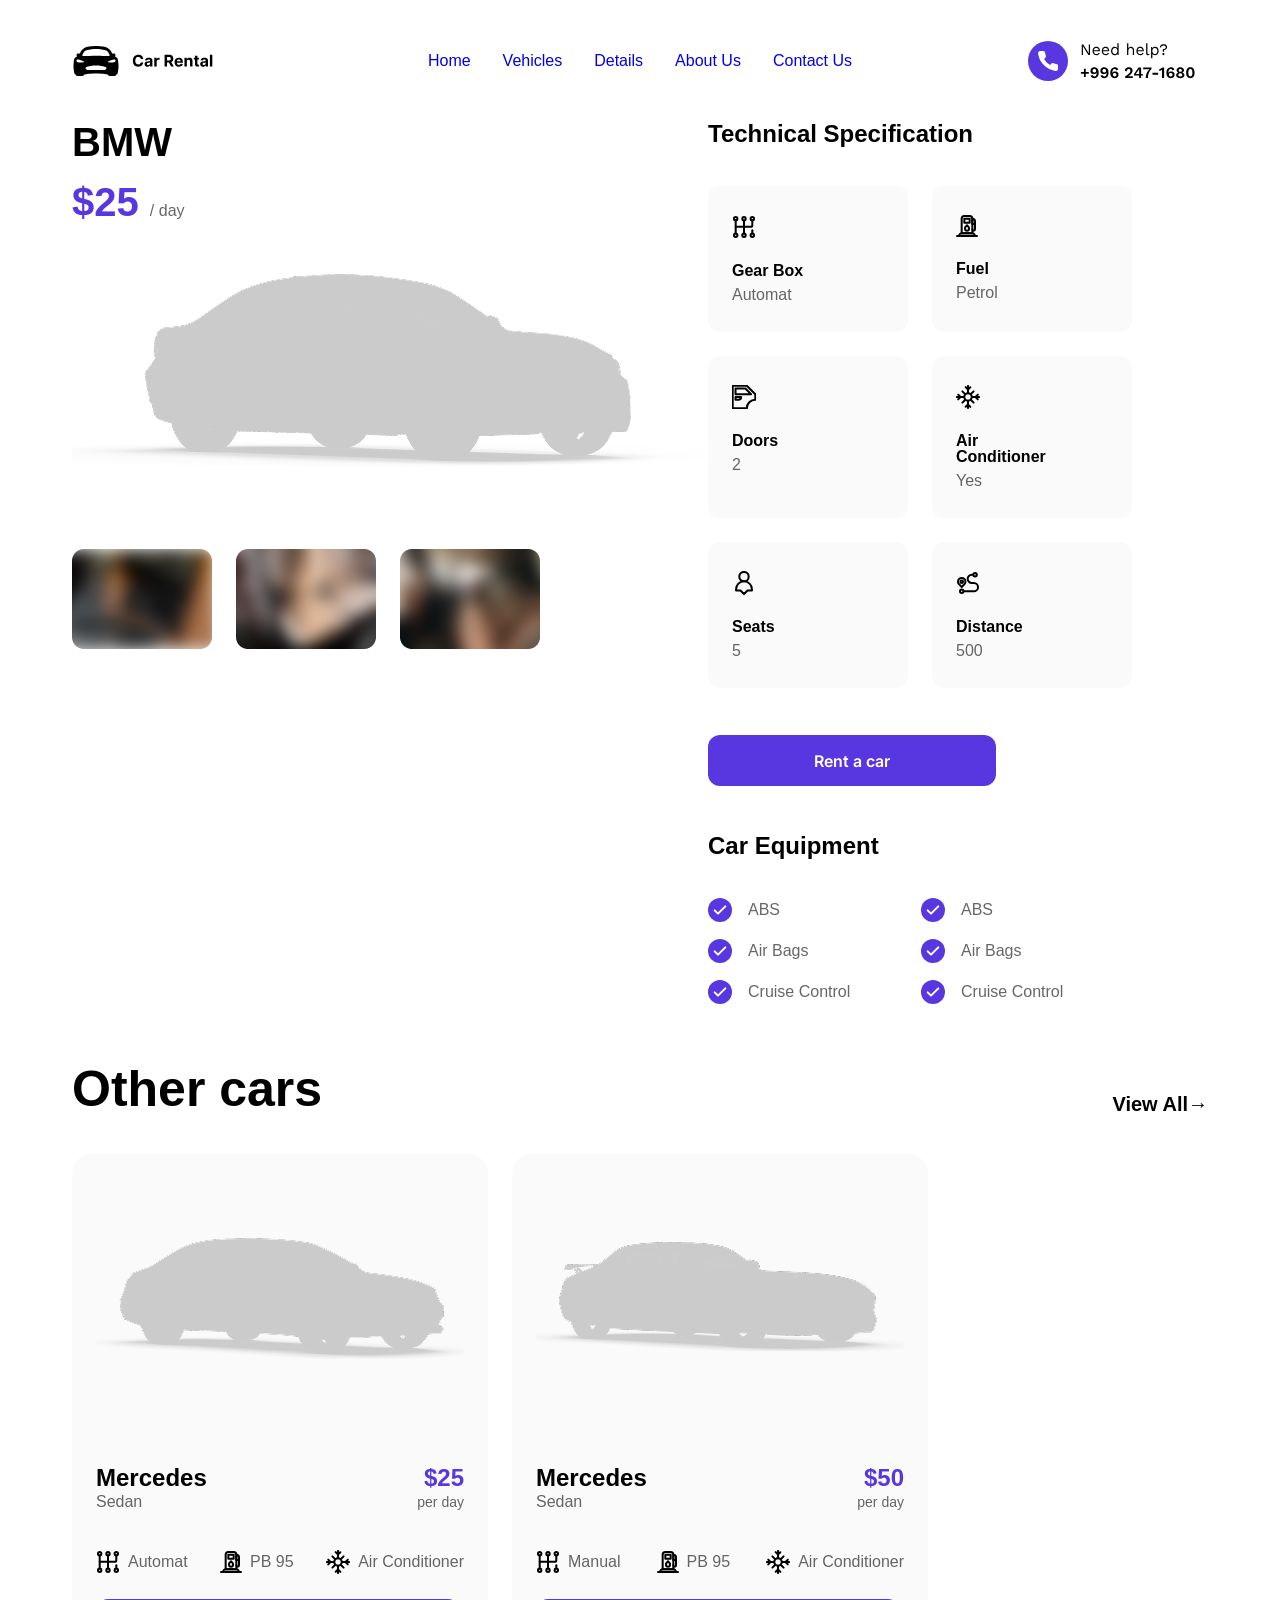
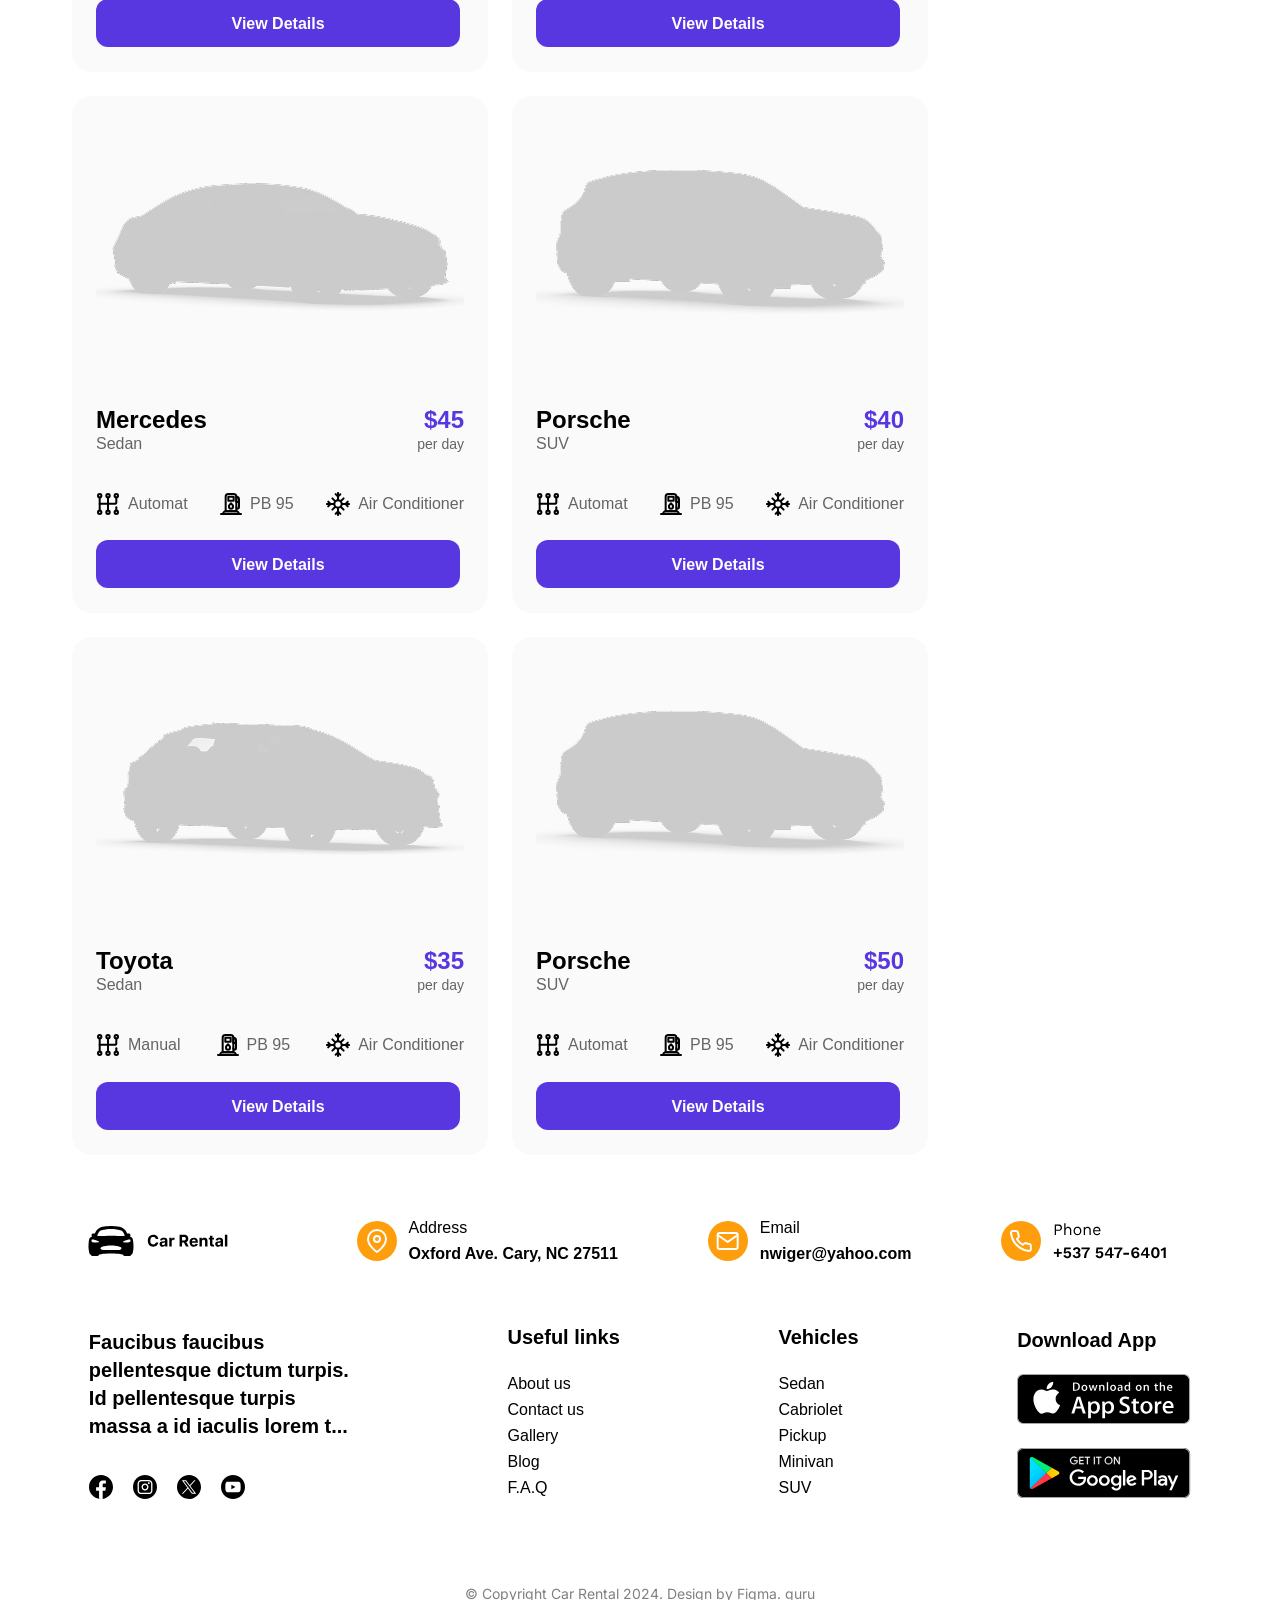
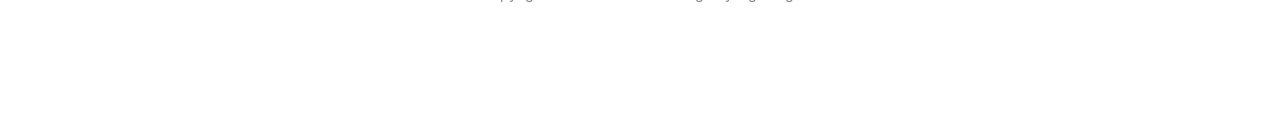
<file: info.html>
<!DOCTYPE html>
<html lang="en">
  <head>
    <meta charset="UTF-8" />
    <meta name="viewport" content="width=device-width, initial-scale=1.0" />
    <title>Info section</title>
    <link rel="stylesheet" href="./css/info.css" />
    <link rel="icon" href="./images/logo/car logo/Audi.svg" />
  </head>
  <body>
    <!-- header -->
    <header>
      <div class="nav-flex container">
        <img src="./images/logo/Logo.svg" alt="" />
        <ul class="writes">
            <a class="nav__link nav__link--active" href="./app.html">Home</a>
            <a class="nav__link nav__link--active" href="./app.html">Vehicles</a>
            <a class="nav__link nav__link--active" href="./app.html">Details</a>
            <a class="nav__link nav__link--active" href="./app.html">About Us</a>
            <a class="nav__link nav__link--active" href="./app.html">Contact Us</a>
        </ul>
        <img src="./images/icons/Icons call.svg" alt="" class="callimage" />
      </div>
    </header>

    <!-- main -->
    <main>
      <section class="car__info">
        <div class="container">
          <div class="infoBox">
            <div class="info__leftBox">
              <h2 class="info__leftBox__title">BMW</h2>
              <h3 class="info__leftBox__cost">
                $25 <span class="marked__text">/ day</span>
              </h3>
              <img
                src="./images/images/bmw car shadow.png"
                alt=""
                class="info__leftBox__img"
              />
              <div class="info__leftBox__bottom">
                <img src="./images/images/xira1.png" alt="" class="xira__img" />
                <img src="./images/images/xira2.png" alt="" class="xira__img" />
                <img src="./images/images/xira3.png" alt="" class="xira__img" />
              </div>
            </div>
            <div class="info__rightBox">
              <h2 class="info__rightBox__title">Technical Specification</h2>
              <div class="info__right__cardBox">
                <div class="info__rightBox__card">
                  <img src="./images/icons/skorost.svg" alt="" />
                  <p class="info__right__cardBox_text">Gear Box</p>
                  <p class="info__right__cardBox_parag">Automat</p>
                </div>
                <div class="info__rightBox__card">
                  <img src="./images/icons/petrol.svg" alt="" />
                  <p class="info__right__cardBox_text">Fuel</p>
                  <p class="info__right__cardBox_parag">Petrol</p>
                </div>
                <div class="info__rightBox__card">
                  <img src="./images/icons/door.svg" alt="" />
                  <p class="info__right__cardBox_text">Doors</p>
                  <p class="info__right__cardBox_parag">2</p>
                </div>
                <div class="info__rightBox__card">
                  <img src="./images/icons/snow.svg" alt="" />
                  <p class="info__right__cardBox_text">Air Conditioner</p>
                  <p class="info__right__cardBox_parag">Yes</p>
                </div>
                <div class="info__rightBox__card">
                  <img src="./images/icons/seats.svg" alt="" />
                  <p class="info__right__cardBox_text">Seats</p>
                  <p class="info__right__cardBox_parag">5</p>
                </div>
                <div class="info__rightBox__card">
                  <img src="./images/icons/probega.svg" alt="" />
                  <p class="info__right__cardBox_text">Distance</p>
                  <p class="info__right__cardBox_parag">500</p>
                </div>
              </div>
              <a href="" class="info__rightBox__btn">Rent a car</a>
              <h3 class="info__rightBottom__title">Car Equipment</h3>
              <div class="info__rightBox__bottom">
                <div class="abc__box">
                    <img src="./images/icons/ptichka.svg" alt="">
                    <p class="abc__box__title">ABS</p>
                </div>
                <div class="abc__box">
                   <img src="./images/icons/ptichka.svg" alt="">
                   <p class="abc__box__title">ABS</p>
               </div>
            </div>
            <div class="info__rightBox__bottom">
                <div class="abc__box">
                   <img src="./images/icons/ptichka.svg" alt="">
                   <p class="abc__box__title">Air Bags</p>
               </div>
                <div class="abc__box">
                   <img src="./images/icons/ptichka.svg" alt="">
                   <p class="abc__box__title">Air Bags</p>
               </div>
            </div>
                <div class="info__rightBox__bottom">
                    <div class="abc__box">
                       <img src="./images/icons/ptichka.svg" alt="">
                       <p class="abc__box__title">Cruise Control</p>
                   </div>
                    <div class="abc__box">
                       <img src="./images/icons/ptichka.svg" alt="">
                       <p class="abc__box__title">Cruise Control</p>
                   </div>
                </div>
            </div>
          </div>
        </div>
      </section>

      <!-- Card section -->
       <section class="cards">
        <div class="container">
            <div class="shadow__top">
            <h1 class="shadow__title">Other cars</h1>
            <a href="#" class="shadow__top__Link">View All→</a>
          </div>

            <div class="shadow__card__box">
                           <!-- card -->
            <div class="shadow__card">
              <img
                src="./images/images/car shadow.png"
                alt=""
                class="shadow__card__img"
              />
              <div class="shadow__card__bottom">
                <div class="shadow__card__costBox">
                  <p class="shadow__card__title">Mercedes</p>
                  <p class="shadow__card__cost">$25</p>
                </div>
                <div class="shadow__card__mini">
                  <a href="#" class="shadow__card__carName">Sedan</a>
                  <a href="#" class="shadow__card__car__bolib">per day</a>
                </div>
                <div class="shadow__card__improve">
                  <div class="shadow__card__xususBox">
                    <img
                      src="./images/icons/skorost.svg"
                      alt=""
                      class="shadow__card__xusuImg"
                    />
                    <p class="shadow__card__xususText">Automat</p>
                  </div>
                  <div class="shadow__card__xususBox">
                    <img
                      src="./images/icons/petrol.svg"
                      alt=""
                      class="shadow__card__xusuImg"
                    />
                    <p class="shadow__card__xususText">PB 95</p>
                  </div>
                  <div class="shadow__card__xususBox">
                    <img
                      src="./images/icons/snow.svg"
                      alt=""
                      class="shadow__card__xusuImg"
                    />
                    <p class="shadow__card__xususText">Air Conditioner</p>
                  </div>
                </div>
                <a href="" class="shadow__card__btn">View Details</a>
              </div>
            </div>
            <div class="shadow__card">
              <img
                src="./images/images/car.png"
                alt=""
                class="shadow__card__img"
              />
              <div class="shadow__card__bottom">
                <div class="shadow__card__costBox">
                  <p class="shadow__card__title">Mercedes</p>
                  <p class="shadow__card__cost">$50</p>
                </div>
                <div class="shadow__card__mini">
                  <a href="#" class="shadow__card__carName">Sedan</a>
                  <a href="#" class="shadow__card__car__bolib">per day</a>
                </div>
                <div class="shadow__card__improve">
                  <div class="shadow__card__xususBox">
                    <img
                      src="./images/icons/skorost.svg"
                      alt=""
                      class="shadow__card__xusuImg"
                    />
                    <p class="shadow__card__xususText">Manual</p>
                  </div>
                  <div class="shadow__card__xususBox">
                    <img
                      src="./images/icons/petrol.svg"
                      alt=""
                      class="shadow__card__xusuImg"
                    />
                    <p class="shadow__card__xususText">PB 95</p>
                  </div>
                  <div class="shadow__card__xususBox">
                    <img
                      src="./images/icons/snow.svg"
                      alt=""
                      class="shadow__card__xusuImg"
                    />
                    <p class="shadow__card__xususText">Air Conditioner</p>
                  </div>
                </div>
                <a href="" class="shadow__card__btn">View Details</a>
              </div>
            </div>

            <div class="shadow__card">
              <img
                src="./images/images/merc shadow.png"
                alt=""
                class="shadow__card__img"
              />
              <div class="shadow__card__bottom">
                <div class="shadow__card__costBox">
                  <p class="shadow__card__title">Mercedes</p>
                  <p class="shadow__card__cost">$45</p>
                </div>
                <div class="shadow__card__mini">
                  <a href="#" class="shadow__card__carName">Sedan</a>
                  <a href="#" class="shadow__card__car__bolib">per day</a>
                </div>
                <div class="shadow__card__improve">
                  <div class="shadow__card__xususBox">
                    <img
                      src="./images/icons/skorost.svg"
                      alt=""
                      class="shadow__card__xusuImg"
                    />
                    <p class="shadow__card__xususText">Automat</p>
                  </div>
                  <div class="shadow__card__xususBox">
                    <img
                      src="./images/icons/petrol.svg"
                      alt=""
                      class="shadow__card__xusuImg"
                    />
                    <p class="shadow__card__xususText">PB 95</p>
                  </div>
                  <div class="shadow__card__xususBox">
                    <img
                      src="./images/icons/snow.svg"
                      alt=""
                      class="shadow__card__xusuImg"
                    />
                    <p class="shadow__card__xususText">Air Conditioner</p>
                  </div>
                </div>
                <a href="" class="shadow__card__btn">View Details</a>
              </div>
            </div>

            <div class="shadow__card">
              <img
                src="./images/images/porsche shadow.png"
                alt=""
                class="shadow__card__img"
              />
              <div class="shadow__card__bottom">
                <div class="shadow__card__costBox">
                  <p class="shadow__card__title">Porsche</p>
                  <p class="shadow__card__cost">$40</p>
                </div>
                <div class="shadow__card__mini">
                  <a href="#" class="shadow__card__carName">SUV</a>
                  <a href="#" class="shadow__card__car__bolib">per day</a>
                </div>
                <div class="shadow__card__improve">
                  <div class="shadow__card__xususBox">
                    <img
                      src="./images/icons/skorost.svg"
                      alt=""
                      class="shadow__card__xusuImg"
                    />
                    <p class="shadow__card__xususText">Automat</p>
                  </div>
                  <div class="shadow__card__xususBox">
                    <img
                      src="./images/icons/petrol.svg"
                      alt=""
                      class="shadow__card__xusuImg"
                    />
                    <p class="shadow__card__xususText">PB 95</p>
                  </div>
                  <div class="shadow__card__xususBox">
                    <img
                      src="./images/icons/snow.svg"
                      alt=""
                      class="shadow__card__xusuImg"
                    />
                    <p class="shadow__card__xususText">Air Conditioner</p>
                  </div>
                </div>
                <a href="" class="shadow__card__btn">View Details</a>
              </div>
            </div>

            <div class="shadow__card">
              <img
                src="./images/images/toyota shadow.png"
                alt=""
                class="shadow__card__img"
              />
              <div class="shadow__card__bottom">
                <div class="shadow__card__costBox">
                  <p class="shadow__card__title">Toyota</p>
                  <p class="shadow__card__cost">$35</p>
                </div>
                <div class="shadow__card__mini">
                  <a href="#" class="shadow__card__carName">Sedan</a>
                  <a href="#" class="shadow__card__car__bolib">per day</a>
                </div>
                <div class="shadow__card__improve">
                  <div class="shadow__card__xususBox">
                    <img
                      src="./images/icons/skorost.svg"
                      alt=""
                      class="shadow__card__xusuImg"
                    />
                    <p class="shadow__card__xususText">Manual</p>
                  </div>
                  <div class="shadow__card__xususBox">
                    <img
                      src="./images/icons/petrol.svg"
                      alt=""
                      class="shadow__card__xusuImg"
                    />
                    <p class="shadow__card__xususText">PB 95</p>
                  </div>
                  <div class="shadow__card__xususBox">
                    <img
                      src="./images/icons/snow.svg"
                      alt=""
                      class="shadow__card__xusuImg"
                    />
                    <p class="shadow__card__xususText">Air Conditioner</p>
                  </div>
                </div>
                <a href="" class="shadow__card__btn">View Details</a>
              </div>
            </div>

            <div class="shadow__card">
              <img
                src="./images/images/porsche shadow.png"
                alt=""
                class="shadow__card__img"
              />
              <div class="shadow__card__bottom">
                <div class="shadow__card__costBox">
                  <p class="shadow__card__title">Porsche</p>
                  <p class="shadow__card__cost">$50</p>
                </div>
                <div class="shadow__card__mini">
                  <a href="#" class="shadow__card__carName">SUV</a>
                  <a href="#" class="shadow__card__car__bolib">per day</a>
                </div>
                <div class="shadow__card__improve">
                  <div class="shadow__card__xususBox">
                    <img
                      src="./images/icons/skorost.svg"
                      alt=""
                      class="shadow__card__xusuImg"
                    />
                    <p class="shadow__card__xususText">Automat</p>
                  </div>
                  <div class="shadow__card__xususBox">
                    <img
                      src="./images/icons/petrol.svg"
                      alt=""
                      class="shadow__card__xusuImg"
                    />
                    <p class="shadow__card__xususText">PB 95</p>
                  </div>
                  <div class="shadow__card__xususBox">
                    <img
                      src="./images/icons/snow.svg"
                      alt=""
                      class="shadow__card__xusuImg"
                    />
                    <p class="shadow__card__xususText">Air Conditioner</p>
                  </div>
                </div>
                <a href="" class="shadow__card__btn">View Details</a>
              </div>
            </div>
            </div>
        </div>
       </section>
    </main>

    <!-- footer -->
    <footer>
      <div class="container footer__container">
        <!-- 01qator -->
        <div class="footer__0one">
          <img src="./images/logo/Logo.svg" alt="" class="footer__one__logo" />
          <div class="hamBox">
            <img src="./images/icons/2location.svg" alt="" />
            <div class="locationBox__right">
              <p class="footer__mini__text">Address</p>
              <p class="footer__mega__text">Oxford Ave. Cary, NC 27511</p>
            </div>
          </div>
          <div class="hamBox">
            <img src="./images/icons/email.svg" alt="" />
            <div class="locationBox__right">
              <p class="footer__mini__text">Email</p>
              <p class="footer__mega__text">nwiger@yahoo.com</p>
            </div>
          </div>
          <div class="hamBox">
            <img src="./images/icons/phone2.svg" alt="" />
            <div class="locationBox__right"></div>
          </div>
        </div>
        <div class="footer__box">
          <!-- 1-qator -->
          <div class="footer__one">
            <p class="footer__one__text">
              Faucibus faucibus <br />
              pellentesque dictum turpis. <br />
              Id pellentesque turpis <br />
              massa a id iaculis lorem t...
              <!-- social -->
            </p>

            <div class="socialBox">
              <img
                src="./images/logo/facebook.svg"
                alt=""
                class="footer__social"
              />
              <img
                src="./images/logo/instagram.svg"
                alt=""
                class="footer__social"
              />
              <img src="./images/logo/X.svg" alt="" class="footer__social" />
              <img
                src="./images/logo/youtube.svg"
                alt=""
                class="footer__social"
              />
            </div>
          </div>
          <!-- 2-qator -->
          <div class="footer__two">
            <!-- location -->
            <h5 class="footer__makro__text">Useful links</h5>
            <p class="footer__mini__text">About us</p>
            <p class="footer__mini__text">Contact us</p>
            <p class="footer__mini__text">Gallery</p>
            <p class="footer__mini__text">Blog</p>
            <p class="footer__mini__text">F.A.Q</p>
          </div>
          <!-- 3-qator -->
          <div class="footer__three">
            <!-- email -->
            <h5 class="footer__makro__text">Vehicles</h5>
            <p class="footer__mini__text">Sedan</p>
            <p class="footer__mini__text">Cabriolet</p>
            <p class="footer__mini__text">Pickup</p>
            <p class="footer__mini__text">Minivan</p>
            <p class="footer__mini__text">SUV</p>
          </div>
          <!-- 4-qator -->
          <div class="footer__four">
            <h5 class="footer__makro__text">Download App</h5>
            <div class="footer__linkBox">
              <img src="./images/icons/App Store.svg" alt="" />
              <img src="./images/icons/google play.svg" alt="" />
            </div>
          </div>
        </div>
        <p class="footer__guru"> © Copyright Car Rental  2024. Design by Figma. guru</p>
      </div>
    </footer>
  </body>
</html>
</file>
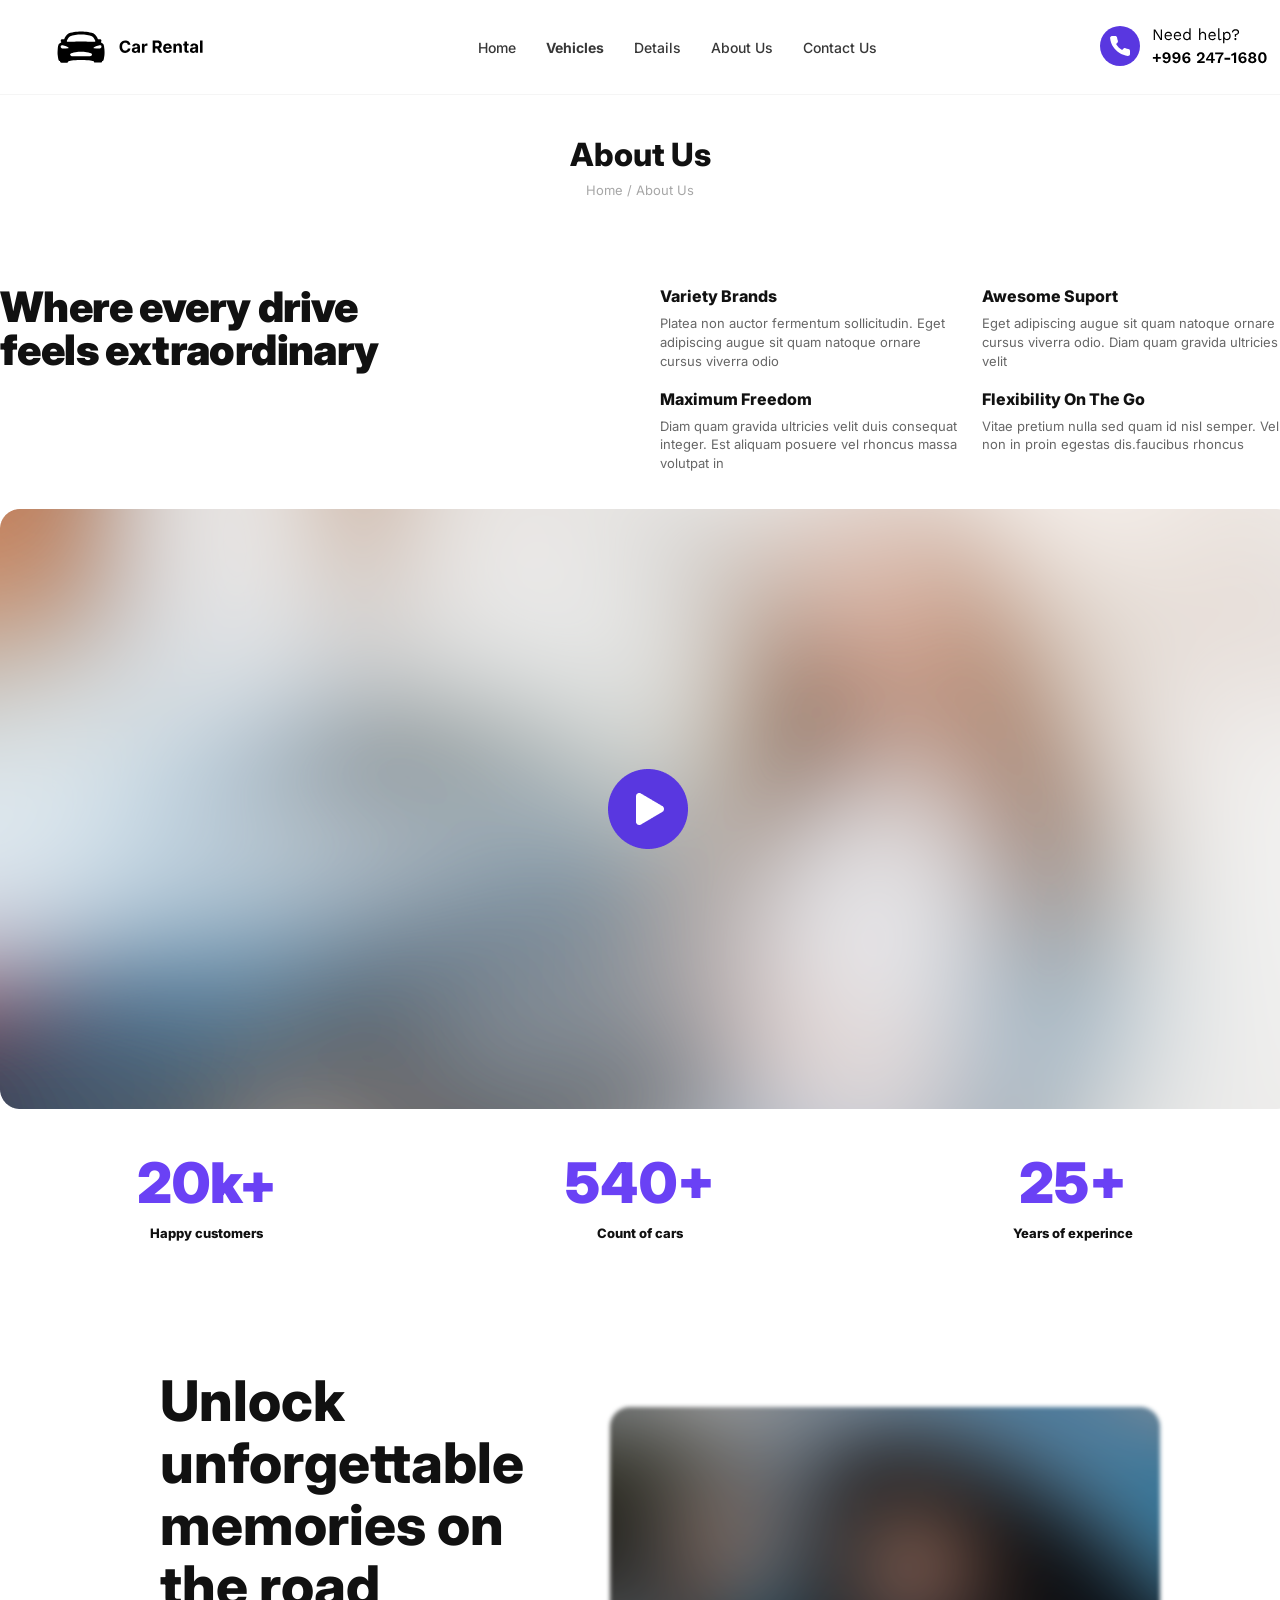
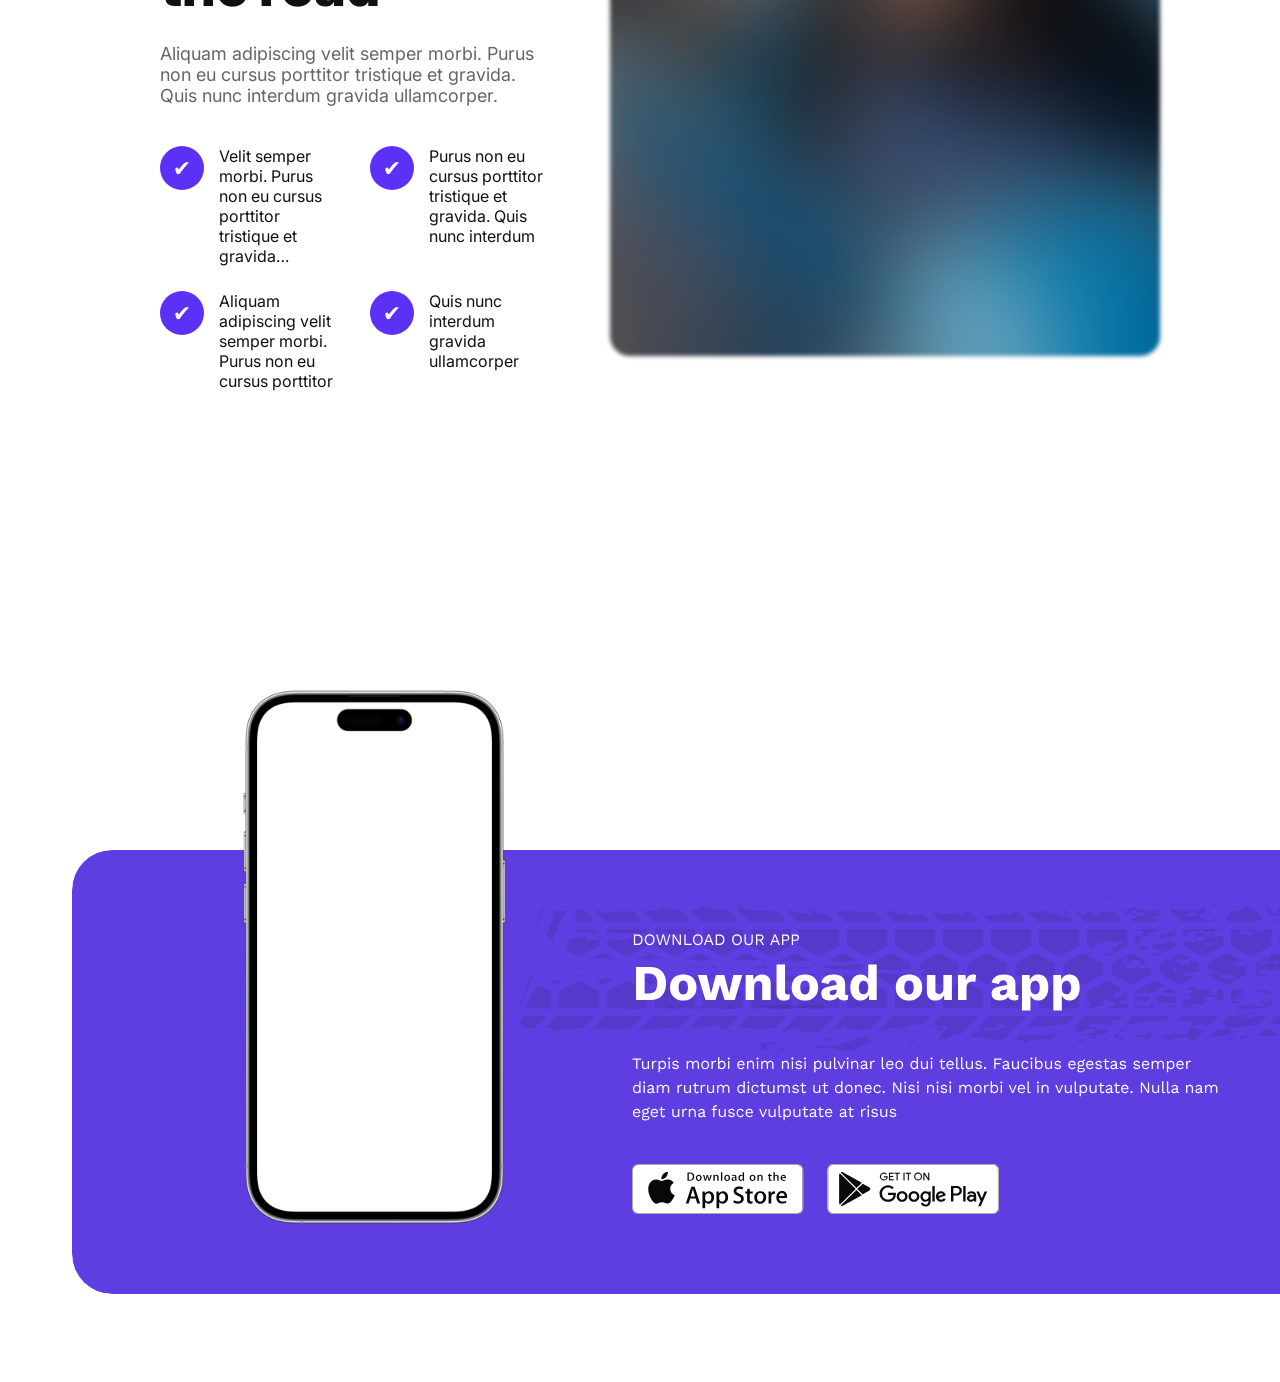
<file: images/app.html>
<!Doctype html>
<html lang="en">
<head>
  <meta charset="utf-8" />
  <meta name="viewport" content="width=device-width, initial-scale=1" />
  <title>About — Car Rental </title>
  <link rel="stylesheet" href="../css/app.css">
  <link rel="icon" href="./icons/Logo.svg">
</head>
<body>
  <header class="header">
    <div class="container header__inner">
      <div class="header__logo">
        <img src="./icons/Logo.svg" alt="logo" class="header__logo-img" />
        
      </div>

      <nav class="nav">
        <a class="nav__link" href="#">Home</a>
        <a class="nav__link nav__link--active" href="#">Vehicles</a>
        <a class="nav__link" href="#">Details</a>
        <a class="nav__link" href="#">About Us</a>
        <a class="nav__link" href="#">Contact Us</a>
      </nav>

      <div class="header__help">
        <div class="header__help-icon"></div>
        <div class="header__help-text">
         <img src="./icons/Icons+ text.svg" alt="">
        </div>
      </div>
    </div>
  </header>

  <main class="main">
    <!-- About heading -->
    <section class="about">
      <div class="container about__inner">
        <h1 class="about__title">About Us</h1>
        <div class="about__breadcrumb">Home / About Us</div>
      </div>
    </section>

    <!-- First big section  -->
    <section class="features">
      <div class="container features__inner">
        <div class="features__left">
          <h2 class="features__headline">Where every drive feels extraordinary</h2>
        </div>

        <div class="features__right">
          <div class="features__grid">
            <div class="feature">
              <h3 class="feature__title">Variety Brands</h3>
              <p class="feature__text">Platea non auctor fermentum sollicitudin. Eget adipiscing augue sit quam natoque ornare cursus viverra odio</p>
            </div>

            <div class="feature">
              <h3 class="feature__title">Awesome Suport</h3>
              <p class="feature__text">Eget adipiscing augue sit quam natoque ornare cursus viverra odio. Diam quam gravida ultricies velit</p>
            </div>

            <div class="feature">
              <h3 class="feature__title">Maximum Freedom</h3>
              <p class="feature__text">Diam quam gravida ultricies velit duis consequat integer. Est aliquam posuere vel rhoncus massa volutpat in</p>
            </div>

            <div class="feature">
              <h3 class="feature__title">Flexibility On The Go</h3>
              <p class="feature__text">Vitae pretium nulla sed quam id nisl semper. Vel non in proin egestas dis.faucibus rhoncus</p>
            </div>
          </div>
        </div>
      </div>
      <main class="main container">
        <img src="./images/Img+ button.png" alt="" class="Img+ button">

         <!-- Stats row -->
    <section class="stats">
      <div class="container stats__inner">
        <div class="stat">
          <div class="stat__num">20k+</div>
          <div class="stat__label">Happy customers</div>
        </div>
        <div class="stat">
          <div class="stat__num">540+</div>
          <div class="stat__label">Count of cars</div>
        </div>
        <div class="stat">
          <div class="stat__num">25+</div>
          <div class="stat__label">Years of experince</div>
        </div>
      </div>
    </section>
      </main>

      <section class="memories ">
  <div class="memories__content container">
    <h1>Unlock unforgettable memories on the road</h1>
    <p class="memories__text">
      Aliquam adipiscing velit semper morbi. Purus non eu cursus porttitor tristique et gravida.
      Quis nunc interdum gravida ullamcorper.
    </p>

    <div class="memories__list container">
      <div class="memories__item">
        <span class="check">✔</span>
        <p>Velit semper morbi. Purus non eu cursus porttitor tristique et gravida…</p>
      </div>

      <div class="memories__item">
        <span class="check">✔</span>
        <p>Purus non eu cursus porttitor tristique et gravida. Quis nunc interdum</p>
      </div>

      <div class="memories__item">
        <span class="check">✔</span>
        <p>Aliquam adipiscing velit semper morbi. Purus non eu cursus porttitor</p>
      </div>

      <div class="memories__item">
        <span class="check">✔</span>
        <p>Quis nunc interdum gravida ullamcorper</p>
      </div>
    </div>
  </div>

  <div class="memories__image ">
    <img src="./icons/Img.png" alt="">
  </div>
</section>
<div class="img">
  <img src="./images/Banner.svg" alt="" class="Banner">
</div>
 
</body>
</html>
</file>
<file: css/style.css>
@import url("https://fonts.googleapis.com/css2?family=Inter:ital,opsz,wght@0,14..32,100..900;1,14..32,100..900&family=Poppins:ital,wght@0,100;0,200;0,300;0,400;0,500;0,600;0,700;0,800;0,900;1,100;1,200;1,300;1,400;1,500;1,600;1,700;1,800;1,900&family=Stack+Sans+Headline:wght@200..700&display=swap");

/* Font */

/* @import url("https://fonts.googleapis.com/css2?family=Work+Sans:ital,wght@0,100..900;1,100..900&display=swap");    */

* {
  margin: 0;
  padding: 0;
  box-sizing: border-box;
}

body {
  font-family: "Work Sans", sans-serif;
}

li {
  list-style: none;
}

a {
  text-decoration: none;
}

.container {
  width: 100%;
  margin: 0 auto;
  max-width: 1440px;
}

.nav-flex {
  display: flex;
  justify-content: center;
  align-items: center;
  justify-content: space-between;
  margin-bottom: 37px;
  margin-top: 37px;
}

.nav__flex__item {
  font-family: "Inter", sans-serif;
  font-weight: 500;
  font-size: 18px;
  line-height: 100%;
  letter-spacing: 0%;
  transition: 0.3s ease;
  color: black;
}

.nav__flex__item:hover {
  font-weight: 700;
}
.writes {
  display: flex;
  gap: 32px;
  align-items: center;
  justify-content: center;
}

.hero-section {
  width: 100%;
  padding: 80px 60px;
  background-color: #4f37d3;
  border-radius: 50px;
  display: flex;
  justify-content: space-between;
  align-items: flex-start;
  position: relative;
  overflow: hidden;
}

.hero-section::before {
  content: "";
  position: absolute;
  top: 0;
  left: 0;
  width: 100%;
  height: 100%;
  background: url("../images/bg/Group.svg") dark no-repeat center left;
  opacity: 0.15;
  background-size: cover;
  pointer-events: none;
}

.hero-left {
  width: 50%;
  color: #fff;
  position: relative;
  z-index: 2;
  padding-bottom: 200px;
}

.hero-left h1 {
  font-family: Inter;
  font-size: 52px;
  font-weight: 800;
  line-height: 1.2;
  margin-bottom: 20px;
  margin-top: 130px;
}

.hero-left p {
  font-family: Inter;
  width: 80%;
  font-size: 16px;
  line-height: 1.6;
  margin-bottom: 35px;
  opacity: 0.9;
}

.view-btn {
  background: #ffaa00;
  padding: 12px 32px;
  border: none;
  border-radius: 12px;
  color: #fff;
  font-size: 16px;
  cursor: pointer;
  transition: 0.2s;
}

.view-btn:hover {
  background: #e79900;
}

.hero-right {
  width: 34%;
  background: #fff;
  padding: 40px 35px;
  border-radius: 25px;
  position: relative;
  z-index: 2;
}

.hero-right h2 {
  text-align: center;
  margin-bottom: 25px;
  font-size: 24px;
}

.form-box select,
.form-box input {
  width: 100%;
  padding: 14px;
  border-radius: 12px;
  border: 1px solid #e9e9e9;
  margin-bottom: 18px;
  font-size: 15px;
  outline: none;
}

.book-btn {
  width: 100%;
  background: #ffaa00;
  border: none;
  padding: 14px;
  font-size: 17px;
  border-radius: 12px;
  color: #fff;
  cursor: pointer;
}

.book-btn:hover {
  background: #e79900;
}

.features-section {
  width: 100%;
  padding: 80px 60px;
  display: flex;
  justify-content: space-between;
  text-align: center;
}

.feature-box {
  width: 30%;
}

.feature-box img {
  width: 65px;
  margin-bottom: 25px;
}

.feature-box h3 {
  font-family: Inter;
  font-size: 24px;
  font-weight: 700;
  margin-bottom: 15px;
}

.feature-box p {
  font-family: Inter;
  font-size: 16px;
  line-height: 1.6;
  color: #444;
  width: 80%;
  margin: 0 auto;
}

.content__wrapper {
  display: flex;
  gap: 80px;
  padding: 40px 0;
  max-width: 1200px;
  margin: 0 auto;
  align-items: center;
  justify-content: center;
}

.image__section {
  flex: 0 0 auto;
  max-width: 50%;
}

.image-section img {
  display: block;
  width: 100%;
  height: auto;
}

.list__section {
  flex: 1;
  padding-top: 20px;
}

.list__item {
  display: flex;
  margin-bottom: 30px;
}

.number__circle {
  width: 24px;
  height: 24px;
  background-color: #5937e0;
  color: #fff;
  border-radius: 50%;
  display: flex;
  justify-content: center;
  align-items: center;
  font-size: 14px;
  font-weight: bold;
  flex-shrink: 0;
  margin-right: 15px;
}

.text__content h3 {
  font-size: 18px;
  font-weight: bold;
  margin-bottom: 8px;
}

.text__content p {
  font-size: 14px;
  color: #666;
}

@media (max-width: 768px) {
  .content-wrapper {
    flex-direction: column;
    gap: 30px;
  }
  .image-section {
    max-width: 100%;
  }
}

/*  */
.obshiy {
  margin: 0 auto;
  padding: 0;
  display: flex;
  gap: 630px;
  align-items: center;
  justify-content: center;
}

.choose {
  margin: 0;
  padding: 0;
  font-size: 50px;
  color: black;
  font: Work Sans;
  gap: 72px;
  display: flex;
}

.view {
  margin: 0;
  padding: 0;
  font-size: 20px;
  font: Work Sans;
  margin-top: 64px;
  display: flex;
}

.cards {
  margin-right: 40px;
  padding: 0;
  align-items: start;
  justify-content: center;
}

.mers__card {
  margin: 0;
  padding: 0;
  width: 416px;
  height: 513px;
  border-radius: 20px;
  background: #fafafa;
}

.shadow {
  margin: 0;
  padding: 0;
  justify-content: center;
  align-items: center;
}

.shad {
  margin-right: 40px;
  padding: 0;
  gap: 24px;
  display: flex;
  font-size: 24px;
}

.dollar {
  margin: 0;
  padding: 0;
  display: flex;
  font-size: 24px;
  color: #5937e0;
  display: flex;
  margin-top: 209px;
}

.dollar__mers {
  margin: 0;
  padding: 0;
  display: flex;
}
/* shadow section */

.shadow__container {
  padding: 60px 72px;
}

.shadow__card__img {
  background-color: #fafafa;
  padding: 24px;
  border-top-left-radius: 20px;
  border-top-right-radius: 20px;
}

.shadow__top {
  display: flex;
  justify-content: space-between;
  align-items: flex-end;
  margin-bottom: 40px;
}

.shadow__title {
  font-weight: 700;
  font-size: 50px;
  line-height: 100%;
  letter-spacing: 0%;
  color: black;
}

.shadow__top__Link {
  font-weight: 700;
  font-size: 20px;
  line-height: 100%;
  letter-spacing: 0%;
  color: black;
}

.shadow__card__box {
  display: flex;
  flex-wrap: wrap;
  gap: 24px;
}

.shadow__card {
  width: 416px;
  border-radius: 20px;
}

.shadow__card__bottom {
  padding: 24px;
}

.shadow__card__costBox {
  display: flex;
  justify-content: space-between;
  align-items: center;
  margin-bottom: 4px;
  /* gap: 200px; */
}

.shadow__card__title {
  font-weight: 600;
  font-size: 24px;
  line-height: 100%;
  letter-spacing: 0%;
  text-transform: capitalize;
  color: black;
}

.shadow__card__cost {
  font-weight: 600;
  font-size: 24px;
  line-height: 100%;
  letter-spacing: 0%;
  text-transform: capitalize;
  color: #5937e0;
}

.shadow__card__mini {
  display: flex;
  justify-content: space-between;
  align-items: center;
  margin-bottom: 40px;
}

.shadow__card__carName {
  font-weight: 400;
  font-style: Regular;
  font-size: 16px;
  line-height: 100%;
  letter-spacing: 0%;
  text-transform: capitalize;
  color: #00000099;
}

.shadow__card__car__bolib {
  font-weight: 400;
  font-size: 14px;
  line-height: 100%;
  letter-spacing: 0%;
  color: #00000099;
}

.shadow__card__improve {
  display: flex;
  align-items: center;
  justify-content: space-between;
  margin-bottom: 40px;
}

.shadow__card__xususBox {
  display: flex;
  align-items: center;
  gap: 8px;
}

.shadow__card__xususText {
  font-weight: 400;
  font-size: 16px;
  line-height: 100%;
  letter-spacing: 0%;
  text-transform: capitalize;
  color: #00000099;
}

.shadow__card__btn {
  font-weight: 600;
  font-size: 16px;
  line-height: 100%;
  letter-spacing: 0%;
  color: #ffffff;
  padding: 15.5px 135.5px;
  border-radius: 12px;
  border: none;
  background-color: #5937e0;

}
.shadow__card__btn:hover {
  cursor: pointer;
}


/* enjoy section */

.enjoy__container {
  width: 1296px;
  border-radius: 20px;
  background-color: #5937e0;
  height: 500px;
  display: flex;
  justify-content: center;
  align-items: center;
  gap: 180px;
}

.enjoy__title {
  background-image: url(../images/bg/bg\ bum.svg);
  background-size: cover;
  background-repeat: no-repeat;
  font-weight: 700;
  font-style: Bold;
  font-size: 50px;
  line-height: 100%;
  letter-spacing: 0%;
  color: white;
  margin-bottom: 40px;
}

.enjoy__text {
  font-weight: 400;
  font-style: Regular;
  font-size: 16px;
  line-height: 100%;
  letter-spacing: 0%;
  color: white;
  margin-bottom: 37px;
}

.enjoy__form {
  position: relative;
  border-radius: 20px;
  border: none;
  width: 464px;
  height: 60px;
  background-color: white;
}

.enjoy__input {
  position: absolute;
  top: 0px;
  height: 60px;
  border-radius: 20px;
  /* font-family: "Inter"; */
  padding-left: 25px;
  font-weight: 600;
  font-size: 20px;
  line-height: 100%;
  letter-spacing: 0%;
  color: #6c757d;
  border: none;
  outline: none;
  /* padding: 21px 407px 20px 25px; */
}

.enjoy__input__btn {
  position: absolute;
  /* left: 429px; */
  top: 10px;
  right: 10px;
  /* font-family: Inter; */
  font-weight: 600;
  font-size: 16px;
  line-height: 100%;
  letter-spacing: 0%;
  color: #ffffff;
  padding: 10px 28px;
  background-color: #ff9e0c;
  border-radius: 12px;
  border: none;
}

/* Footer */
.footer__container {
  padding-top: 60px;
  padding-bottom: 130px;
  padding-left: 72px;
  padding-right: 72px;
}

.footer__0one {
  display: flex;
  align-items: center;
  justify-content: center;
  margin-bottom: 60px;
  gap: 90px;
}

.footer__box {
  display: flex;
  justify-content: center;
  align-items: center;
  gap: 158.67px;
}

.hamBox {
  display: flex;
  align-items: center;
  gap: 12px;
}

.footer__one__text {
  font-weight: 600;
  font-size: 20px;
  line-height: 28px;
  letter-spacing: 0%;
  color: black;
}

.footer__mini__text {
  font-weight: 400;
  font-size: 16px;
  line-height: 26px;
  letter-spacing: 0%;
  color: black;
}

.footer__mega__text {
  font-weight: 600;
  font-size: 16px;
  line-height: 26px;
  letter-spacing: 0%;
  color: black;
}

.footer__makro__text {
  font-weight: 600;
  font-size: 20px;
  line-height: 100%;
  letter-spacing: 0%;
  color: black;
  margin-bottom: 24px;
}

.socialBox {
  display: flex;
  align-items: center;
  gap: 20px;
  margin-top: 35px;
}

.footer__linkBox {
  display: flex;
  flex-direction: column;
  gap: 24px;
}

/* FACTS SECTION */
.facts {
  background: #5a2ff2;
  padding: 90px 40px;
  color: white;
  text-align: center;
  border-radius: 25px;
  width: 85%;
  margin: 40px auto;
  position: relative;
  overflow: hidden;
}

/* LEFT SHAPE BACKGROUND */
.shape-bg {
  position: absolute;
  top: -40px;
  left: -40px;
  width: 260px;
  opacity: 0.15;
  z-index: 1;
  pointer-events: none;
}

/* CAR BACKGROUND CENTER */
.car-bg {
  position: absolute;
  margin-bottom: -100px;
  left: 50%;
  transform: translateX(-50%);
  width: 75%;
  opacity: 0.25;
  z-index: 1;
  pointer-events: none;
}

/* CONTENT ABOVE IMAGES */
.facts h2,
.fact-text,
.facts-grid {
  position: relative;
  z-index: 5;
}

.facts h2 {
  margin: 0;
  font-size: 38px;
  font-weight: 700;
}

.fact-text {
  max-width: 600px;
  margin: 15px auto 40px;
  opacity: 0.9;
}

.facts-grid {
  display: grid;
  grid-template-columns: repeat(4, 1fr);
  gap: 25px;
}

/* CARD */
.fact-box {
  width: 240px;
  height: 100px;
  background: white;
  color: black;
  padding: 20px 10px;
  border-radius: 20px;
  box-shadow: 0 5px 15px rgba(0, 0, 0, 0.15);

  display: flex;
  align-items: center;
  gap: 15px;
}

.fact-box .icon img {
  width: 72px;
  height: 68px;
}

.fact-info h3 {
  margin: 0;
  font-size: 26px;
  font-weight: 700;
}

.fact-info span {
  font-size: 14px;
  color: #444;
}

/* DOWNLOAD SECTION */
.download {
  display: flex;
  align-items: center;
  justify-content: space-between;
  width: 85%;
  margin: 80px auto;
  gap: 40px;
}

.left {
  width: 45%;
}

.left h2 {
  font-size: 40px;
  margin-bottom: 15px;
}

.left p {
  color: #444;
  line-height: 1.6;
}

.stores img {
  margin-right: 15px;
  margin-top: 20px;
}

.right {
  left: 50px;
  width: 50%;
  position: relative;
}

.phone {
  left: 50px;
}

.phone2 {
  position: absolute;
  left: -150px;
  top: 60px;
}
</file>
<file: css/app.css>
@import url('https://fonts.googleapis.com/css2?family=Inter:ital,opsz,wght@0,14..32,100..900;1,14..32,100..900&family=Poppins:ital,wght@0,100;0,200;0,300;0,400;0,500;0,600;0,700;0,800;0,900;1,100;1,200;1,300;1,400;1,500;1,600;1,700;1,800;1,900&family=Stack+Sans+Headline:wght@200..700&family=Work+Sans:ital,wght@0,100..900;1,100..900&display=swap');
* {
  box-sizing: border-box;
  margin: 0;
  padding: 0;
}
html,
body {
  height: 100%;
}

body {
  font-family: "Inter", system-ui, -apple-system, "Segoe UI", Roboto,
    "Helvetica Neue", Arial;
  color: #111;
  background: #fff;
  -webkit-font-smoothing: antialiased;
  -moz-osx-font-smoothing: grayscale;
}

/* Container utility */
.container {
  width: 100%;
  max-width: 1440px;
  margin: 0 auto;
}

/* Header */
.header {
  border-bottom: 1px solid rgba(0, 0, 0, 0.04);
  background: #fff;
}
.header__inner {
  display: flex;
  align-items: center;
  justify-content: space-between;
  padding: 22px 0;
}
.header__logo {
  display: flex;
  align-items: center;
  gap: 12px;
}
.header__logo-img {
  width: 300px;
  height: 50px;
  object-fit: contain;
}
.header__brand {
  font-weight: 700;
  font-size: 14px;
}

/* Nav */
.nav {
  display: flex;
  gap: 30px;
  align-items: center;
}
.nav__link {
  text-decoration: none;
  color: #222;
  font-weight: 500;
  font-size: 14px;
  opacity: 0.9;
}
.nav__link--active {
  font-weight: 700;
}

/* Help block */
.header__help {
  display: flex;
  align-items: center;
  gap: 10px;
}
.header__help-icon {
  width: 36px;
  height: 36px;
  display: flex;
  align-items: center;
  justify-content: center;
  color: white;
  border-radius: 50%;
  font-weight: 700;
}
.header__help-text {
  font-size: 12px;
  line-height: 1;
  text-align: left;
}
.header__help-phone {
  font-weight: 700;
  font-size: 13px;
}

/* About heading */
.about {
  padding: 34px 0;
}
.about__title {
  font-size: 32px;
  text-align: center;
  font-weight: 800;
  margin-top: 6px;
}
.about__breadcrumb {
  text-align: center;
  color: rgba(0, 0, 0, 0.35);
  margin-top: 8px;
  font-size: 13px;
}

/* Features section */
.features {
  padding: 54px 0 24px;
}
.features__inner {
  display: grid;
  grid-template-columns: 1fr 1fr;
  gap: 40px;
  align-items: start;
  margin-bottom: 36px;
}
/* .features__left { } */
.features__headline {
  font-size: 42px;
  line-height: 1.02;
  font-weight: 900;
  max-width: 380px;
  letter-spacing: -0.6px;
}

/* Right grid of small features */
.features__grid {
  display: grid;
  grid-template-columns: 1fr 1fr;
  gap: 18px 24px;
}
.feature__title {
  font-size: 16px;
  font-weight: 800;
  margin-bottom: 8px;
}
.feature__text {
  font-size: 13px;
  color: rgba(0, 0, 0, 0.6);
  line-height: 1.45;
}

Img + button {
  display: flex;
  justify-content: center;
  align-items: center;
}

/* Stats */
.stats {
  padding: 36px 0 60px;
}
.stats__inner {
  display: flex;
  justify-content: space-between;
  gap: 20px;
}
.stat {
  text-align: center;
  flex: 1;
}
.stat__num {
  font-size: 56px;
  font-weight: 900;
  color: #6a41f5;
}
.stat__label {
  font-weight: 800;
  margin-top: 8px;
  font-size: 13px;
}
.memories {
  display: grid;
  grid-template-columns: 1fr 1fr;
  align-items: center;
  gap: 60px;
  padding: 70px 120px;
  margin-left: 40px;
  margin-bottom: 189px;
}

.memories__content h1 {
  font-size: 56px;
  font-weight: 800;
  line-height: 1.1;
  margin-bottom: 25px;
}

.memories__text {
  max-width: 600px;
  color: #666;
  margin-bottom: 40px;
  font-size: 18px;
}

.memories__list {
  display: grid;
  grid-template-columns: repeat(2, 1fr);
  gap: 25px 30px;
}

.memories__item {
  display: flex;
  gap: 15px;
  align-items: flex-start;
}

.check {
  width: 44px;
  height: 44px;
  display: flex;
  justify-content: center;
  align-items: center;
  border-radius: 50%;
  background: #5a31f5;
  color: #fff;
  font-size: 22px;
  font-weight: 600;
  flex-shrink: 0;

}


.memories__image  {
  display: flex;
  justify-content: center;
  align-items: center;
  width: 100%;
  height: 620px;
  object-fit: cover;
  border-radius: 40px;
  filter: blur(2px) brightness(0.8);
}

.download {
  /* position: relative; */
  background: #6235ff;
  padding: 80px 120px;
  border-radius: 50px;
  display: flex;
  align-items: center;
  overflow: hidden;
  z-index: 0;

}

.download__phone img {
  width: 267px;
  height: 540px;
  transform: translateY(-40px);
  z-index: 1;

}

.download__content {
  margin-right: 120px;
  color: #fff;
  gap: 40px;
}

.download__subtitle {
  letter-spacing: 2px;
  font-size: 14px;
  opacity: 0.9;
  gap: 200px;
}

.download__content h2 {
  font-size: 50px;
  font-weight: 800;
  /* margin: 10px 0 20px; */
}

.download__text {
  max-width: 600px;
  opacity: 0.9;
  line-height: 1.6;
  margin-bottom: 30px;
}

.download__buttons img {
  width: 170px;
  margin-right: 20px;
  cursor: pointer;
  transition: 0.2s;
}

.download__buttons img:hover {
  transform: scale(1.05);
}


.footer__container{
  padding-bottom: 100px;
  padding-top: 80px;
  padding-left: 560px;
  padding-right: 136px;
  background-color: #5937E0;
  position: relative;
  border-radius: 40px;

}
.foterstart {
  font-weight: 400;
  font-size: 16px;
  line-height: 100%;
  letter-spacing: 0%;
  text-transform: uppercase;
  color: white;
 
}
.foterstart{
  margin-bottom: 4px;
  font-family: Work Sans;
  
}
.dfooterphone{
  position: absolute;
  left: 50px;
  bottom: 60px;
  
}
.footerh2{
  color: white;
  margin-bottom: 30px;
  
}

.word{
  color: white;
   margin-bottom: 40px;
   font-family: Work Sans;
}
.img-footer{
  display: flex;
  width: 100%;
  justify-content: center;
  align-items: center;
  
}
</file>
<file: css/carCard.css>
@import url("https://fonts.googleapis.com/css2?family=Inter:ital,opsz,wght@0,14..32,100..900;1,14..32,100..900&family=Poppins:ital,wght@0,100;0,200;0,300;0,400;0,500;0,600;0,700;0,800;0,900;1,100;1,200;1,300;1,400;1,500;1,600;1,700;1,800;1,900&family=Stack+Sans+Headline:wght@200..700&display=swap");

/* Font */

/* @import url("https://fonts.googleapis.com/css2?family=Work+Sans:ital,wght@0,100..900;1,100..900&display=swap");    */

* {
  margin: 0;
  padding: 0;
  box-sizing: border-box;
}

body {
  font-family: "Work Sans", sans-serif;
}

li {
  list-style: none;
}

a {
  text-decoration: none;
}

.container {
  width: 100%;
  margin: 0 auto;
  max-width: 1440px;
  padding-left: 72px;
  padding-right: 72px;
}


/* header */
.nav-flex {
  display: flex;
  justify-content: center;
  align-items: center;
  justify-content: space-between;
  margin-bottom: 37px;
  margin-top: 37px;
}

.nav__flex__item {
  font-family: "Inter", sans-serif;
  font-weight: 500;
  font-size: 18px;
  line-height: 100%;
  letter-spacing: 0%;
  transition: 0.3s ease;
}

.nav__flex__item:hover {
  font-weight: 700;
}

.writes {
  display: flex;
  gap: 32px;
  align-items: center;
  justify-content: center;
}

/* select section */

.select__title {
  font-weight: 700;
  font-size: 50px;
  line-height: 100%;
  letter-spacing: 0%;
  color: black;
  text-align: center;
  margin-top: 60px;
}

.select__box {
  display: flex;
  justify-content: center;
  align-items: center;
  gap: 24px;
  margin-top: 40px;
}

.select__box__title {
  font-weight: 500;
  font-size: 16px;
  line-height: 100%;
  letter-spacing: 0%;
  color: white;
  padding: 15.5px 29.5px;
  border-radius: 50px;
  background-color: #5937E0;
}

.select__type__cars {
  display: flex;
  align-items: center;
  /* justify-content: center; */
  gap: 8px;
  padding: 15.5px 31.5px;
  border-radius: 50px;
  background-color: #F9F9F9;
  
}

.select__cars__text {
font-weight: 500;
font-size: 16px;
line-height: 100%;
letter-spacing: 0%;
color: black;
}

/* shadow section */

.shadow__card__box {
  display: flex;
  flex-wrap: wrap;
  gap: 24px;
  margin-top: 40px;
}

.shadow__card {
  /* border-radius: 20px;
  background-color: #FAFAFA; */
  display: flex;
  flex-direction: column;
}

.shadow__card__img {
  background-color: #fafafa;
  padding: 24px;
  border-top-left-radius: 20px;
  border-top-right-radius: 20px;
}

.shadow__card__bottom {
  padding: 24px;
  padding-bottom: 39.5px;
  background-color: #FAFAFA;
  border-bottom-left-radius: 20px;
  border-bottom-right-radius: 20px;
}

.shadow__card__costBox {
  display: flex;
  justify-content: space-between;
  align-items: center;
  margin-bottom: 4px;
  /* gap: 200px; */
}

.shadow__card__title {
  font-weight: 600;
  font-size: 24px;
  line-height: 100%;
  letter-spacing: 0%;
  text-transform: capitalize;
  color: black;
}

.shadow__card__cost {
  font-weight: 600;
  font-size: 24px;
  line-height: 100%;
  letter-spacing: 0%;
  text-transform: capitalize;
  color: #5937e0;
}

.shadow__card__mini {
  display: flex;
  justify-content: space-between;
  align-items: center;
  margin-bottom: 40px;
}

.shadow__card__carName {
  font-weight: 400;
  font-style: Regular;
  font-size: 16px;
  line-height: 100%;
  letter-spacing: 0%;
  text-transform: capitalize;
  color: #00000099;
} 

.shadow__card__car__bolib {
  font-weight: 400;
  font-size: 14px;
  line-height: 100%;
  letter-spacing: 0%;
  color: #00000099;
}

.shadow__card__improve {
  display: flex;
  align-items: center;
  justify-content: space-between;
  margin-bottom: 40px;
}

.shadow__card__xususBox {
  display: flex;
  align-items: center;
  gap: 8px;
}

.shadow__card__xususText {
  font-weight: 400;
  font-size: 16px;
  line-height: 100%;
  letter-spacing: 0%;
  text-transform: capitalize;
  color: #00000099;
}

.shadow__card__btn {
  font-weight: 600;
  font-size: 16px;
  line-height: 100%;
  letter-spacing: 0%;
  color: #ffffff;
  padding: 15.5px 135.5px;
  border-radius: 12px;
  border: none;
  background-color: #5937e0;

}
.shadow__card__btn:hover {
  cursor: pointer;
}

.car__logo__box {
    display: flex;
    align-items: center;
    justify-content: center;
    gap: 135.2px;
    padding: 60px 40px;
    background-color: #FAFAFA;
    border-radius: 40px;
    margin-top: 120px;
    margin-bottom: 60px;
}

/* Footer */
.footer__container {
  padding-top: 60px;
  padding-bottom: 130px;
  padding-left: 72px;
  padding-right: 72px;
}

.footer__0one {
  display: flex;
  align-items: center;
  justify-content: center;
  margin-bottom: 60px;
  gap: 90px;
}

.footer__box {
  display: flex;
  justify-content: center;
  align-items: center;
  gap: 158.67px;
}

.hamBox {
  display: flex;
  align-items: center;
  gap: 12px;
}

.footer__one__text {
  font-weight: 600;
  font-size: 20px;
  line-height: 28px;
  letter-spacing: 0%;
  color: black;
}

.footer__mini__text {
  font-weight: 400;
  font-size: 16px;
  line-height: 26px;
  letter-spacing: 0%;
  color: black;
}

.footer__mega__text {
  font-weight: 600;
  font-size: 16px;
  line-height: 26px;
  letter-spacing: 0%;
  color: black;
}

.footer__makro__text {
  font-weight: 600;
  font-size: 20px;
  line-height: 100%;
  letter-spacing: 0%;
  color: black;
  margin-bottom: 24px;
}

.socialBox {
  display: flex;
  align-items: center;
  gap: 20px;
  margin-top: 35px;
}

.footer__linkBox {
  display: flex;
  flex-direction: column;
  gap: 24px;
}

.footer__guru {
    font-family: 'Inter', sans-serif;
    font-weight: 400;
    font-size: 14px;
    line-height: 26px;
    letter-spacing: 0%;
    text-align: center;
    margin-top: 80px;
    color: #00000080;
}
</file>
<file: css/info.css>
@import url("https://fonts.googleapis.com/css2?family=Inter:ital,opsz,wght@0,14..32,100..900;1,14..32,100..900&family=Poppins:ital,wght@0,100;0,200;0,300;0,400;0,500;0,600;0,700;0,800;0,900;1,100;1,200;1,300;1,400;1,500;1,600;1,700;1,800;1,900&family=Stack+Sans+Headline:wght@200..700&display=swap");

/* Font */

/* @import url("https://fonts.googleapis.com/css2?family=Work+Sans:ital,wght@0,100..900;1,100..900&display=swap");    */

* {
  margin: 0;
  padding: 0;
  box-sizing: border-box;
}

body {
  font-family: "Work Sans", sans-serif;
}

li {
  list-style: none;
}

a {
  text-decoration: none;
}

.container {
  width: 100%;
  margin: 0 auto;
  max-width: 1440px;
  padding-left: 72px;
  padding-right: 72px;
}

/* header */
.nav-flex {
  display: flex;
  justify-content: center;
  align-items: center;
  justify-content: space-between;
  margin-bottom: 37px;
  margin-top: 37px;
}

.nav__flex__item {
  font-family: "Inter", sans-serif;
  font-weight: 500;
  font-size: 18px;
  line-height: 100%;
  letter-spacing: 0%;
  transition: 0.3s ease;
}

.nav__flex__item:hover {
  font-weight: 700;
}

.writes {
  display: flex;
  gap: 32px;
  align-items: center;
  justify-content: center;
}

/* Info section */
.infoBox {
  display: flex;
  justify-content: space-between;
  /* gap: 24px; */
}

.info__leftBox__title {
  font-weight: 700;
  font-style: Bold;
  font-size: 40px;
  line-height: 100%;
  letter-spacing: 0%;
  text-transform: capitalize;
  color: black;
  margin-bottom: 20px;
}

.info__leftBox__cost {
  font-weight: 600;
  font-size: 40px;
  line-height: 100%;
  text-transform: capitalize;
  letter-spacing: 0%;
  color: #5937e0;

  .marked__text {
    font-weight: 400;
    font-size: 16px;
    line-height: 100%;
    letter-spacing: 0%;
    color: #00000099;
    text-transform: lowercase;
  }
}

.info__leftBox__bottom {
  display: flex;
  align-items: center;
  gap: 24px;
  margin-top: 20px;
}

.info__rightBox__title {
  font-weight: 600;
  font-size: 24px;
  line-height: 100%;
  letter-spacing: 0%;
  text-transform: capitalize;
  color: black;
  margin-bottom: 40px;
}

.info__right__cardBox {
  display: flex;
  flex-wrap: wrap;
  gap: 24px;
  margin-bottom: 64px;
}

.info__rightBox__card {
  padding: 29px 101px 29px 24px;
  border-radius: 12px;
  background-color: #fafafa;
}

.info__right__cardBox_text {
  width: 75px;
  font-weight: 600;
  font-size: 16px;
  line-height: 100%;
  letter-spacing: 0%;
  text-transform: capitalize;
  color: black;
  margin-top: 20px;
  margin-bottom: 8px;
}

.info__right__cardBox_parag {
  font-weight: 400;
  font-size: 16px;
  line-height: 100%;
  letter-spacing: 0%;
  text-transform: capitalize;
  color: #00000099;
}

.info__rightBox__btn {
  font-family: "Inter", sans-serif;
  font-weight: 600;
  font-size: 16px;
  line-height: 100%;
  letter-spacing: 0%;
  color: #fff;
  padding: 15.5px 106px;
  border-radius: 12px;
  background-color: #5937e0;
}

.info__rightBottom__title {
  font-weight: 600;
  font-size: 24px;
  line-height: 100%;
  letter-spacing: 0%;
  text-transform: capitalize;
  color: black;
  margin-top: 64px;
  margin-bottom: 40px;
}

.info__rightBox__bottom {
  display: flex;
  align-items: center;
  gap: 60px;
  margin-top: 17px;
}

.abc__box {
  display: flex;
  align-items: center;
  gap: 16px;
}

.abc__box__title {
  width: 113px;
  font-weight: 400;
  font-size: 16px;
  line-height: 100%;
  letter-spacing: 0%;
  text-transform: capitalize;
  color: #00000099;
}

.shadow__top {
  display: flex;
  justify-content: space-between;
  align-items: flex-end;
  margin-bottom: 40px;
  margin-top: 60px;
}

.shadow__title {
  font-weight: 700;
  font-size: 50px;
  line-height: 100%;
  letter-spacing: 0%;
  color: black;
}

.shadow__top__Link {
  font-weight: 700;
  font-size: 20px;
  line-height: 100%;
  letter-spacing: 0%;
  color: black;
}

/* shadow section */

.shadow__card__box {
  display: flex;
  flex-wrap: wrap;
  gap: 24px;
  margin-top: 40px;
}

.shadow__card {
  /* border-radius: 20px;
  background-color: #FAFAFA; */
  display: flex;
  flex-direction: column;
}

.shadow__card__img {
  background-color: #fafafa;
  padding: 24px;
  border-top-left-radius: 20px;
  border-top-right-radius: 20px;
}

.shadow__card__bottom {
  padding: 24px;
  padding-bottom: 39.5px;
  background-color: #FAFAFA;
  border-bottom-left-radius: 20px;
  border-bottom-right-radius: 20px;
}

.shadow__card__costBox {
  display: flex;
  justify-content: space-between;
  align-items: center;
  margin-bottom: 4px;
  /* gap: 200px; */
}

.shadow__card__title {
  font-weight: 600;
  font-size: 24px;
  line-height: 100%;
  letter-spacing: 0%;
  text-transform: capitalize;
  color: black;
}

.shadow__card__cost {
  font-weight: 600;
  font-size: 24px;
  line-height: 100%;
  letter-spacing: 0%;
  text-transform: capitalize;
  color: #5937e0;
}

.shadow__card__mini {
  display: flex;
  justify-content: space-between;
  align-items: center;
  margin-bottom: 40px;
}

.shadow__card__carName {
  font-weight: 400;
  font-style: Regular;
  font-size: 16px;
  line-height: 100%;
  letter-spacing: 0%;
  text-transform: capitalize;
  color: #00000099;
} 

.shadow__card__car__bolib {
  font-weight: 400;
  font-size: 14px;
  line-height: 100%;
  letter-spacing: 0%;
  color: #00000099;
}

.shadow__card__improve {
  display: flex;
  align-items: center;
  justify-content: space-between;
  margin-bottom: 40px;
}

.shadow__card__xususBox {
  display: flex;
  align-items: center;
  gap: 8px;
}

.shadow__card__xususText {
  font-weight: 400;
  font-size: 16px;
  line-height: 100%;
  letter-spacing: 0%;
  text-transform: capitalize;
  color: #00000099;
}

.shadow__card__btn {
  font-weight: 600;
  font-size: 16px;
  line-height: 100%;
  letter-spacing: 0%;
  color: #ffffff;
  padding: 15.5px 135.5px;
  border-radius: 12px;
  border: none;
  background-color: #5937e0;

}
.shadow__card__btn:hover {
  cursor: pointer;
}

/* Footer */
.footer__container {
  padding-top: 60px;
  padding-bottom: 130px;
  padding-left: 72px;
  padding-right: 72px;
}

.footer__0one {
  display: flex;
  align-items: center;
  justify-content: center;
  margin-bottom: 60px;
  gap: 90px;
}

.footer__box {
  display: flex;
  justify-content: center;
  align-items: center;
  gap: 158.67px;
}

.hamBox {
  display: flex;
  align-items: center;
  gap: 12px;
}

.footer__one__text {
  font-weight: 600;
  font-size: 20px;
  line-height: 28px;
  letter-spacing: 0%;
  color: black;
}

.footer__mini__text {
  font-weight: 400;
  font-size: 16px;
  line-height: 26px;
  letter-spacing: 0%;
  color: black;
}

.footer__mega__text {
  font-weight: 600;
  font-size: 16px;
  line-height: 26px;
  letter-spacing: 0%;
  color: black;
}

.footer__makro__text {
  font-weight: 600;
  font-size: 20px;
  line-height: 100%;
  letter-spacing: 0%;
  color: black;
  margin-bottom: 24px;
}

.socialBox {
  display: flex;
  align-items: center;
  gap: 20px;
  margin-top: 35px;
}

.footer__linkBox {
  display: flex;
  flex-direction: column;
  gap: 24px;
}

.footer__guru {
    font-family: 'Inter', sans-serif;
    font-weight: 400;
    font-size: 14px;
    line-height: 26px;
    letter-spacing: 0%;
    text-align: center;
    margin-top: 80px;
    color: #00000080;
}
</file>
